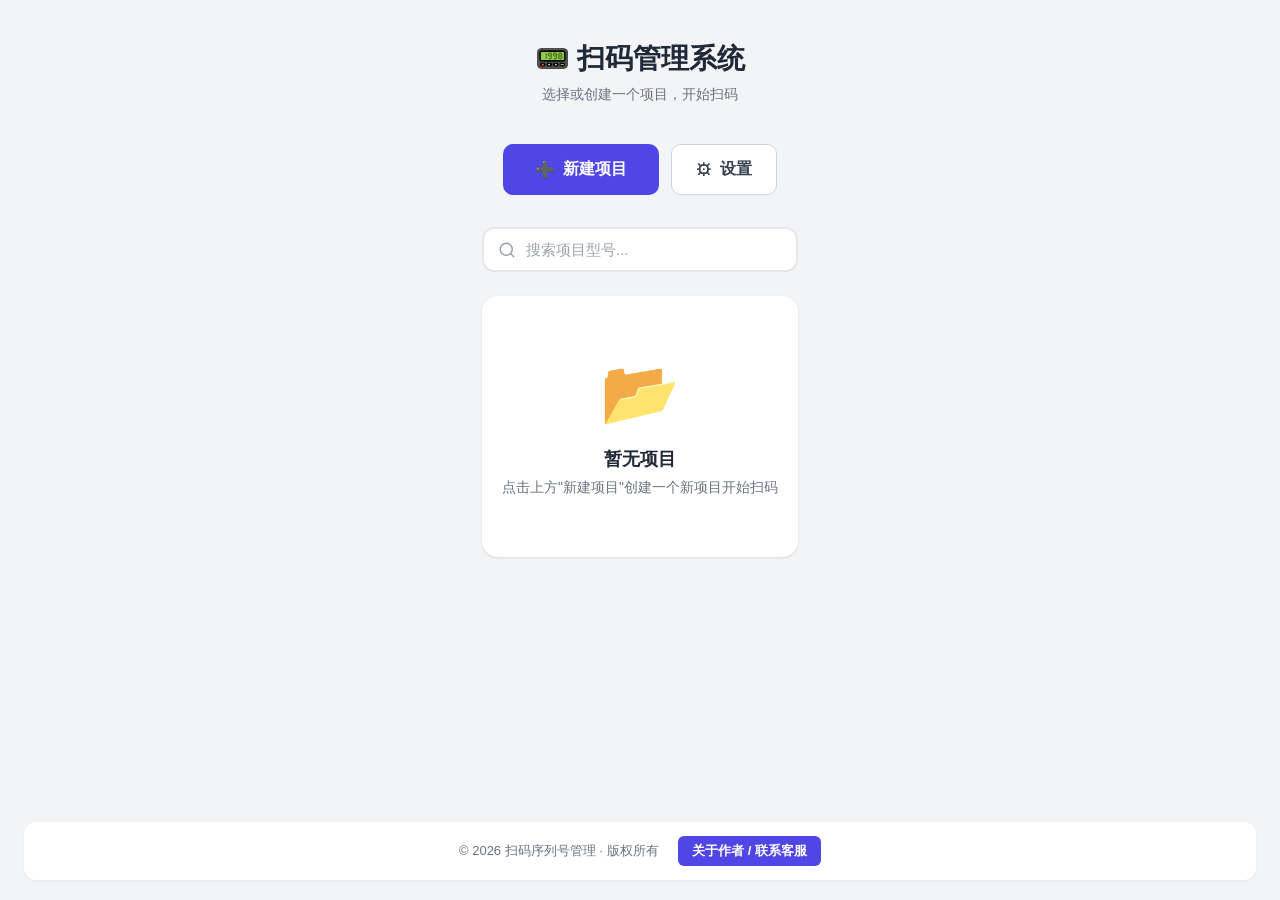
<file: src/index.html>
<!DOCTYPE html>
<html lang="zh-CN">
<head>
  <meta charset="UTF-8" />
  <meta http-equiv="X-UA-Compatible" content="IE=edge" />
  <meta name="viewport" content="width=device-width, initial-scale=1.0" />
  <title id="page-title">扫码管理系统 - 项目管理</title>
  <script src="texts.js"></script>
  <link rel="stylesheet" href="styles.css" />
  <style>
    * { margin: 0; padding: 0; box-sizing: border-box; }
    body {
      font-family: -apple-system, BlinkMacSystemFont, 'Segoe UI', Roboto, sans-serif;
      background: #f3f4f6;
      min-height: 100vh;
    }
    .home-container {
      max-width: 2000px;
      margin: 0 auto;
      padding: 40px 32px;
    }
    .home-header {
      text-align: center;
      margin-bottom: 40px;
    }
    .home-header h1 {
      font-size: 28px;
      color: #1f2937;
      margin-bottom: 8px;
    }
    .home-header p {
      color: #6b7280;
      font-size: 14px;
    }
    .home-actions {
      display: flex;
      justify-content: center;
      gap: 12px;
      margin-bottom: 32px;
    }
    .btn-create-project {
      padding: 14px 32px;
      background: #4f46e5;
      color: #fff;
      border: none;
      border-radius: 10px;
      font-size: 16px;
      font-weight: 600;
      cursor: pointer;
      transition: all 0.2s ease;
      display: flex;
      align-items: center;
      gap: 8px;
    }
    .btn-settings {
      padding: 14px 24px;
      background: #fff;
      color: #374151;
      border: 1px solid #d1d5db;
      border-radius: 10px;
      font-size: 16px;
      font-weight: 600;
      cursor: pointer;
      transition: all 0.2s ease;
      display: flex;
      align-items: center;
      gap: 8px;
    }
    .btn-settings:hover { background: #f3f4f6; transform: translateY(-1px); }
    /* 设置输入项 */
    .form-row { margin-bottom: 20px; }
    .form-help { color: #6b7280; font-size: 13px; margin-top: 6px; }
    .input-number {
      width: 100%;
      padding: 10px 12px;
      font-size: 15px;
      border: 2px solid #d1d5db;
      border-radius: 8px;
      outline: none;
      box-sizing: border-box;
      transition: border-color 0.2s ease;
    }
    .input-number:focus { border-color: #6366f1; }
    .form-actions-row { display: flex; gap: 12px; margin-top: 24px; }
    .btn-secondary {
      flex: 1;
      padding: 12px;
      border-radius: 8px;
      font-size: 15px;
      font-weight: 600;
      cursor: pointer;
      border: 1px solid #d1d5db;
      background: #fff;
      color: #374151;
    }
    .btn-primary {
      flex: 1;
      padding: 12px;
      border-radius: 8px;
      font-size: 15px;
      font-weight: 600;
      cursor: pointer;
      border: none;
      background: #4f46e5;
      color: #fff;
    }
    .btn-secondary:hover { background: #f3f4f6; }
    .btn-primary:hover { background: #4338ca; }
    /* 作者卡片里的按钮：与扫码页作者卡片保持一致（浅灰背景） */
    .author-card .btn-secondary {
      background: #e5e7eb;
      border: none;
    }
    .author-card .btn-secondary:hover { background: #d1d5db; }
    /* 作者弹窗容器：与扫码页 .modal 保持一致的 flex 居中模式 */
    .author-modal-wrap {
      position: fixed;
      inset: 0;
      display: flex;
      align-items: center;
      justify-content: center;
      z-index: 200;
    }
    .author-modal-wrap.hidden { display: none; }
    .author-modal-mask {
      position: absolute;
      inset: 0;
      background: rgba(17, 24, 39, 0.5);
    }
    .modal-title-top { font-size: 18px; font-weight: 700; color: #1f2937; margin-bottom: 20px; }
    .btn-create-project:hover {
      background: #4338ca;
      transform: translateY(-1px);
      box-shadow: 0 4px 12px rgba(79, 70, 229, 0.3);
    }
    /* 搜索框 */
    .search-wrap {
      display: flex;
      justify-content: center;
      margin-bottom: 24px;
    }
    .search-input {
      width: 100%;
      max-width: 420px;
      padding: 12px 16px 12px 42px;
      background: #fff;
      border: 2px solid #e5e7eb;
      border-radius: 12px;
      font-size: 15px;
      color: #1f2937;
      outline: none;
      background-image: url("data:image/svg+xml,%3Csvg xmlns='http://www.w3.org/2000/svg' width='18' height='18' viewBox='0 0 24 24' fill='none' stroke='%239ca3af' stroke-width='2' stroke-linecap='round' stroke-linejoin='round'%3E%3Ccircle cx='11' cy='11' r='8'%3E%3C/circle%3E%3Cline x1='21' y1='21' x2='16.65' y2='16.65'%3E%3C/line%3E%3C/svg%3E");
      background-repeat: no-repeat;
      background-position: 14px center;
      transition: border-color 0.2s ease, box-shadow 0.2s ease;
    }
    .search-input:focus {
      border-color: #6366f1;
      box-shadow: 0 0 0 4px rgba(99, 102, 241, 0.1);
    }
    .search-input::placeholder {
      color: #9ca3af;
    }
    .search-empty {
      text-align: center;
      padding: 40px 20px;
      background: #fff;
      border-radius: 12px;
      box-shadow: 0 1px 3px rgba(0,0,0,0.08);
      width: 100%;
    }
    .search-empty .icon { font-size: 48px; margin-bottom: 12px; }
    .search-empty h3 { font-size: 16px; color: #1f2937; margin-bottom: 6px; }
    .search-empty p { font-size: 14px; color: #6b7280; }

    .project-grid {
      display: flex;
      flex-direction: row;
      flex-wrap: wrap;
      gap: 16px;
      justify-content: flex-start;
      width: 100%;
    }
    .project-grid .project-card {
      flex: 0 0 auto;
      width: 240px;
    }
    /* 窄屏：卡片宽度缩小，保证能并排 */
    @media (max-width: 600px) {
      .project-grid .project-card {
        width: 46%;
      }
    }
    @media (max-width: 380px) {
      .project-grid {
        gap: 10px;
      }
      .project-grid .project-card {
        width: 100%;
      }
    }
    .project-card {
      background: #fff;
      border-radius: 12px;
      padding: 20px;
      box-shadow: 0 1px 3px rgba(0,0,0,0.1);
      transition: all 0.2s ease;
      cursor: pointer;
      border: 2px solid transparent;
    }
    .project-card:hover {
      transform: translateY(-2px);
      box-shadow: 0 8px 24px rgba(0,0,0,0.12);
      border-color: #a5b4fc;
    }
    .project-card.current {
      border-color: #4f46e5;
      background: #eef2ff;
    }
    .project-card-header {
      display: flex;
      justify-content: space-between;
      align-items: flex-start;
      margin-bottom: 12px;
    }
    .project-model {
      font-size: 18px;
      font-weight: 700;
      color: #1f2937;
    }
    .project-badge {
      padding: 4px 10px;
      background: #dbeafe;
      color: #2563eb;
      border-radius: 20px;
      font-size: 12px;
      font-weight: 600;
    }
    .project-card.current .project-badge {
      background: #4f46e5;
      color: #fff;
    }
    .project-info {
      display: flex;
      flex-direction: column;
      gap: 8px;
    }
    .project-info-item {
      display: flex;
      align-items: center;
      gap: 8px;
      color: #6b7280;
      font-size: 14px;
    }
    .project-info-item .icon {
      font-size: 16px;
    }
    .project-card-actions {
      display: flex;
      gap: 8px;
      margin-top: 16px;
      padding-top: 16px;
      border-top: 1px solid #e5e7eb;
    }
    .btn-card-scan {
      flex: 1;
      padding: 10px;
      background: #4f46e5;
      color: #fff;
      border: none;
      border-radius: 8px;
      font-size: 14px;
      font-weight: 600;
      cursor: pointer;
      transition: background 0.2s ease;
    }
    .btn-card-scan:hover {
      background: #4338ca;
    }
    .btn-card-delete {
      padding: 10px 14px;
      background: #fff;
      color: #dc2626;
      border: 1px solid #fca5a5;
      border-radius: 8px;
      font-size: 14px;
      font-weight: 600;
      cursor: pointer;
      transition: all 0.2s ease;
    }
    .btn-card-delete:hover {
      background: #fef2f2;
      border-color: #f87171;
    }
    .empty-state {
      text-align: center;
      padding: 60px 20px;
      background: #fff;
      border-radius: 16px;
      box-shadow: 0 1px 3px rgba(0,0,0,0.1);
    }
    .empty-state .icon {
      font-size: 64px;
      margin-bottom: 16px;
    }
    .empty-state h3 {
      font-size: 18px;
      color: #1f2937;
      margin-bottom: 8px;
    }
    .empty-state p {
      color: #6b7280;
      font-size: 14px;
    }
    /* 弹窗动画 - 避免打开时卡顿 */
    .modal {
      opacity: 0;
      pointer-events: none;
      transition: opacity 0.18s ease;
    }
    .modal.show {
      opacity: 1;
      pointer-events: auto;
    }
    .modal.show .modal-mask {
      animation: maskFadeIn 0.18s ease forwards;
    }
    .modal.show .modal-box {
      animation: modalSlideIn 0.22s cubic-bezier(0.16, 1, 0.3, 1) forwards;
    }
    @keyframes maskFadeIn {
      from { opacity: 0; }
      to { opacity: 1; }
    }
    @keyframes modalSlideIn {
      from { opacity: 0; transform: translate(-50%, -45%) scale(0.96); }
      to   { opacity: 1; transform: translate(-50%, -50%) scale(1); }
    }
    .modal-box {
      will-change: transform, opacity;
      backface-visibility: hidden;
    }
    .modal-mask {
      will-change: opacity;
      backface-visibility: hidden;
    }
    /* 新建项目弹窗 */
    .modal-input {
      width: 100%;
      padding: 12px 14px;
      font-size: 15px;
      border: 2px solid #d1d5db;
      border-radius: 8px;
      outline: none;
      box-sizing: border-box;
      transition: border-color 0.2s ease;
    }
    .modal-input:focus {
      border-color: #6366f1;
    }
    .form-group {
      margin-bottom: 16px;
    }
    .form-label {
      display: block;
      font-size: 14px;
      font-weight: 600;
      color: #374151;
      margin-bottom: 6px;
    }
    .required {
      color: #ef4444;
    }
    /* Toast */
    .toast {
      position: fixed;
      top: 24px;
      left: 50%;
      transform: translateX(-50%) translateZ(0);
      padding: 12px 24px;
      border-radius: 8px;
      font-size: 14px;
      font-weight: 500;
      z-index: 1000;
      opacity: 0;
      transition: opacity 0.3s ease;
      pointer-events: none;
      will-change: opacity;
      backface-visibility: hidden;
      -webkit-backface-visibility: hidden;
      background: transparent; /* 默认无背景，避免 className 重置瞬间闪黑色 */
    }
    .toast.show { opacity: 1; }
    .toast.success { background: #10b981; color: #fff; }
    .toast.error { background: #ef4444; color: #fff; }
    .toast.info { background: #3b82f6; color: #fff; }

    /* 首页底部footer固定在底部 */
    body {
      display: flex;
      flex-direction: column;
      min-height: 100vh;
    }
    .home-container {
      flex: 1;
    }
    .hidden { display: none !important; }
  </style>
</head>
<body>
  <div class="home-container">
    <div class="home-header">
      <h1 id="home-title">📟 扫码管理系统</h1>
      <p id="home-subtitle">选择或创建一个项目，开始扫码</p>
    </div>

    <div class="home-actions">
      <button id="btn-create" class="btn-create-project">
        <span>➕</span>
        <span id="btn-create-text">新建项目</span>
      </button>
      <button id="btn-settings" class="btn-settings">
        <span>⚙</span>
        <span id="btn-settings-text">设置</span>
      </button>
    </div>

    <div class="search-wrap">
      <input id="search-input" type="text" class="search-input" placeholder="搜索项目型号..." autocomplete="off" />
    </div>

    <div id="project-list" class="project-grid"></div>
    <div id="empty-state" class="empty-state" style="display: none;">
      <div class="icon">📂</div>
      <h3 id="empty-title">暂无项目</h3>
      <p id="empty-tip">点击上方"新建项目"创建一个新项目开始扫码</p>
    </div>
  </div>

  <!-- Toast 提示 -->
  <div id="toast" class="toast"></div>

  <!-- 新建项目弹窗 -->
  <div id="new-project-modal" class="modal" style="display: none;">
    <div class="modal-mask" style="position:fixed;inset:0;background:rgba(0,0,0,0.5);z-index:99;" onclick="closeModal()"></div>
    <div class="modal-box" style="position:fixed;top:50%;left:50%;transform:translate(-50%,-50%);background:#fff;border-radius:16px;padding:32px;width:90%;max-width:420px;z-index:100;box-shadow:0 20px 60px rgba(0,0,0,0.2);">
      <div id="modal-create-title" style="font-size:18px;font-weight:700;color:#1f2937;margin-bottom:24px;">新建项目</div>
      <div class="form-group">
        <label class="form-label"><span id="modal-model-label">型号</span> <span class="required">*</span></label>
        <input id="input-model" type="text" class="modal-input" placeholder="例如：ABC-2024" autocomplete="off" />
      </div>
      <div class="form-group">
        <label class="form-label"><span id="modal-time-label">时间</span> <span class="required">*</span></label>
        <input id="input-date" type="datetime-local" class="modal-input" />
      </div>
      <div style="display:flex;gap:12px;margin-top:24px;">
        <button onclick="closeModal(true)" style="flex:1;padding:12px;border:1px solid #d1d5db;border-radius:8px;background:#fff;color:#374151;font-size:15px;font-weight:600;cursor:pointer;">取消</button>
        <button id="btn-create-confirm" onclick="confirmCreate()" style="flex:1;padding:12px;border:none;border-radius:8px;background:#4f46e5;color:#fff;font-size:15px;font-weight:600;cursor:pointer;">创建并开始扫码</button>
      </div>
    </div>
  </div>

  <!-- 删除确认弹窗 -->
  <div id="delete-modal" class="modal" style="display: none;">
    <div class="modal-mask" style="position:fixed;inset:0;background:rgba(0,0,0,0.5);z-index:99;" onclick="closeDeleteModal(true)"></div>
    <div class="modal-box" style="position:fixed;top:50%;left:50%;transform:translate(-50%,-50%);background:#fff;border-radius:16px;padding:32px;width:90%;max-width:360px;z-index:100;box-shadow:0 20px 60px rgba(0,0,0,0.2);text-align:center;">
      <div style="font-size:48px;margin-bottom:16px;">⚠️</div>
      <div id="modal-delete-title" style="font-size:18px;font-weight:700;color:#1f2937;margin-bottom:8px;">确认删除</div>
      <div id="delete-message" style="color:#6b7280;font-size:14px;margin-bottom:24px;">确定要删除该项目吗？删除后数据无法恢复。</div>
      <div style="display:flex;gap:12px;">
        <button onclick="closeDeleteModal(true)" style="flex:1;padding:12px;border:1px solid #d1d5db;border-radius:8px;background:#fff;color:#374151;font-size:15px;font-weight:600;cursor:pointer;">取消</button>
        <button onclick="confirmDelete()" style="flex:1;padding:12px;border:none;border-radius:8px;background:#ef4444;color:#fff;font-size:15px;font-weight:600;cursor:pointer;">删除</button>
      </div>
    </div>
  </div>

  <!-- 设置弹窗 -->
  <div id="settings-modal" style="display:none; position:fixed; inset:0; z-index:99;">
    <div style="position:absolute; inset:0; background:rgba(0,0,0,0.5);" onclick="closeSettings()"></div>
    <div style="position:fixed; top:50%; left:50%; transform:translate(-50%,-50%); background:#fff; border-radius:16px; padding:28px; width:90%; max-width:420px; box-shadow:0 20px 60px rgba(0,0,0,0.2);">
      <div id="settings-modal-title" class="modal-title-top">设置</div>
      <div class="form-row">
        <label class="form-label"><span id="settings-countdown-label">重复弹窗倒计时（秒）</span><span class="required"> *</span></label>
        <input id="settings-countdown" type="number" class="input-number" min="1" max="300" step="1" />
        <div id="settings-countdown-hint" class="form-help">当扫描到重复的序列号时，提示弹窗将在该秒数后自动关闭。可输入 1 ~ 300 秒，默认 4 秒。</div>
      </div>
      <div class="form-row">
        <label class="form-label"><span id="settings-focus-return-label">光标自动吸附延迟（秒）</span><span class="required"> *</span></label>
        <input id="settings-focus-return" type="number" class="input-number" min="0" max="300" step="1" />
        <div id="settings-focus-return-hint" class="form-help">鼠标点击其他地方后，光标延迟多少秒自动回到输入框。设为 0 则关闭自动吸附，可输入 0 ~ 300 秒，默认 2 秒。</div>
      </div>
      <div class="form-row">
        <label class="form-label"><span id="settings-sound-label">扫描提示音</span></label>
        <div style="display:flex;align-items:center;gap:12px;">
          <label style="display:flex;align-items:center;gap:8px;cursor:pointer;">
            <input type="radio" name="settings-sound" id="settings-sound-on" value="1" />
            <span id="settings-sound-on-label">开启</span>
          </label>
          <label style="display:flex;align-items:center;gap:8px;cursor:pointer;">
            <input type="radio" name="settings-sound" id="settings-sound-off" value="0" />
            <span id="settings-sound-off-label">关闭</span>
          </label>
        </div>
        <div id="settings-sound-hint" class="form-help">扫码成功或重复时播放提示音，开启后成功为短促高音，重复/失败为低沉低音。默认开启。</div>
      </div>
      <div class="form-actions-row">
        <button class="btn-secondary" onclick="closeSettings()">取消</button>
        <button id="btn-settings-confirm" class="btn-primary" onclick="confirmSettings()">保存</button>
      </div>
    </div>
  </div>

  <!-- 底部版权栏 -->
  <footer class="footer-bar">
    <span id="copyright-text">© 2026 扫码序列号管理 · 版权所有</span>
    <button id="btn-author" type="button" class="author-btn">关于作者 / 联系客服</button>
  </footer>

  <!-- 作者卡片弹窗 -->
  <div id="author-modal" class="author-modal-wrap hidden" role="dialog" aria-modal="true">
    <div class="author-modal-mask" data-close-author="1"></div>
    <div class="modal-box author-card">
      <button type="button" class="author-close" data-close-author="1" aria-label="关闭">×</button>
      <div class="author-avatar">
        <img id="author-avatar-img" src="author-assets/avatar.jpg" alt="作者头像">
      </div>
      <h3 id="author-name" class="author-name">作者：夏宇铖</h3>
      <div class="author-info">
        <p id="author-phone-line">📞 电话：<strong>15960360875</strong></p>
        <p id="author-wechat-line">💬 微信号：<strong>XiaLL68</strong></p>
      </div>
      <!-- 两个二维码并排 -->
      <div class="qrcode-row">
        <div class="qrcode-item">
          <div id="qrcode-wechat-label" class="qrcode-label">💬 添加微信</div>
          <img id="author-qrcode-img" src="author-assets/wechat-qrcode.jpg" alt="微信添加二维码">
          <p id="qrcode-wechat-desc">扫码添加作者微信</p>
        </div>
        <div class="qrcode-item">
          <div id="qrcode-reward-label" class="qrcode-label">☕ 扫码打赏</div>
          <img id="author-reward-img" src="author-assets/reward-qrcode.jpg" alt="打赏码">
          <p id="qrcode-reward-desc">扫码打赏支持作者</p>
        </div>
      </div>
      <div class="author-actions">
        <button id="btn-copy-wechat" type="button" class="btn-secondary">复制微信号</button>
        <button id="btn-copy-phone" type="button" class="btn-secondary">复制电话</button>
      </div>
    </div>
  </div>

  <script>
    // ========== 文字统一来自 texts.js（window.TEXTS）==========
    function _t(path) {
      try {
        var parts = path.split('.');
        var obj = window.TEXTS;
        for (var i = 0; i < parts.length; i++) {
          if (obj == null || obj[parts[i]] == null) return null;
          obj = obj[parts[i]];
        }
        return obj;
      } catch (e) { return null; }
    }
    function _setText(id, text) {
      var el = document.getElementById(id);
      if (el && text != null && text !== undefined) el.textContent = text;
    }

    // 把首页所有可见的中文文字，从 TEXTS 读取并写进 DOM
    function applyTextsToHome() {
      var T = window.TEXTS;
      if (!T) return;

      // 页面标题（浏览器标签栏）
      if (T.SYSTEM && T.SYSTEM.pageTitle) {
        var titleEl = document.getElementById('page-title') || document.querySelector('title');
        if (titleEl) titleEl.textContent = T.SYSTEM.pageTitle;
      }

      // 顶部大标题 + 副标题
      var homeTitle = (T.SYSTEM && T.SYSTEM.homeName) ? T.SYSTEM.homeName : null;
      if (homeTitle) _setText('home-title', '📟 ' + homeTitle);
      if (T.SYSTEM && T.SYSTEM.homeSubtitle) _setText('home-subtitle', T.SYSTEM.homeSubtitle);

      // 按钮文字
      if (T.BUTTON) {
        _setText('btn-create-text', T.BUTTON.createProject || '新建项目');
        _setText('btn-settings-text', T.BUTTON.settings || '设置');
      }

      // 空状态
      if (T.SYSTEM) {
        _setText('empty-title', T.SYSTEM.emptyProjectTitle || '暂无项目');
        _setText('empty-tip', T.SYSTEM.emptyProjectTip || '点击上方"新建项目"创建一个新项目开始扫码');
      }

      // 新建项目弹窗
      if (T.MODAL) {
        _setText('modal-create-title', T.MODAL.createTitle || '新建项目');
        _setText('modal-model-label', T.MODAL.modelLabel || '型号');
        _setText('modal-time-label', T.MODAL.timeLabel || '时间');
      }
      if (T.BUTTON) {
        var cc = document.getElementById('btn-create-confirm');
        if (cc) cc.textContent = T.BUTTON.createConfirm || '创建并开始扫码';
        _setText('btn-create-text', T.BUTTON.createProject || '新建项目');
        _setText('btn-settings-text', T.BUTTON.settings || '设置');
      }

      // 删除确认弹窗
      if (T.BUTTON) {
        _setText('modal-delete-title', T.BUTTON.confirmDelete || '确认删除');
      }
      if (T.CLEAR) {
        var delMsg = document.getElementById('delete-message');
        if (delMsg) delMsg.textContent = T.CLEAR.bodyConfirmDelete || '确定要删除该项目吗？删除后数据无法恢复。';
      }

      // 设置弹窗
      if (T.DUP) {
        _setText('settings-modal-title', T.DUP.settingsTitle || '设置');
        _setText('settings-countdown-label', T.DUP.countdownLabel || '重复弹窗倒计时（秒）');
        _setText('settings-countdown-hint', T.DUP.countdownHint || '当扫描到重复的序列号时，提示弹窗将在该秒数后自动关闭。可输入 1 ~ 300 秒，默认 4 秒。');
        _setText('settings-focus-return-label', T.DUP.focusReturnLabel || '光标自动吸附延迟（秒）');
        _setText('settings-focus-return-hint', T.DUP.focusReturnHint || '鼠标点击其他地方后，光标延迟多少秒自动回到输入框。设为 0 则关闭自动吸附，可输入 0 ~ 300 秒，默认 2 秒。');
        _setText('settings-sound-label', T.DUP.soundEnabledLabel || '扫描提示音');
        _setText('settings-sound-hint', T.DUP.soundEnabledHint || '扫码成功或重复时播放提示音，开启后成功为短促高音，重复/失败为低沉低音。默认开启。');
        _setText('settings-sound-on-label', T.BUTTON ? (T.BUTTON.soundOn || '开启') : '开启');
        _setText('settings-sound-off-label', T.BUTTON ? (T.BUTTON.soundOff || '关闭') : '关闭');
        if (T.BUTTON) {
          var btnSave = document.getElementById('btn-settings-confirm');
          if (btnSave) btnSave.textContent = T.BUTTON.save || '保存';
        }
      }

      // 版权 + 作者按钮
      if (T.COPYRIGHT) _setText('copyright-text', T.COPYRIGHT.text || '© 2026 扫码序列号管理 · 版权所有');
      var btnAuthor = document.getElementById('btn-author');
      if (btnAuthor && T.AUTHOR) btnAuthor.textContent = T.AUTHOR.btnOpen || '关于作者 / 联系客服';

      // 作者卡片
      if (T.AUTHOR) {
        var authorNameEl = document.getElementById('author-name');
        if (authorNameEl) authorNameEl.textContent = (T.AUTHOR.titleText || '作者') + '：' + (T.AUTHOR.name || '');

        var phoneLine = document.getElementById('author-phone-line');
        if (phoneLine) phoneLine.innerHTML = '📞 ' + (T.AUTHOR.labelPhone || '电话') + '：<strong>' + (T.AUTHOR.phone || '') + '</strong>';

        var wechatLine = document.getElementById('author-wechat-line');
        if (wechatLine) wechatLine.innerHTML = '💬 ' + (T.AUTHOR.labelWechat || '微信号') + '：<strong>' + (T.AUTHOR.wechat || '') + '</strong>';

        _setText('qrcode-wechat-label', '💬 ' + (T.AUTHOR.qrcodeWechatTitle || '添加微信'));
        _setText('qrcode-wechat-desc', T.AUTHOR.qrcodeWechatDesc || '扫码添加作者微信');
        _setText('qrcode-reward-label', '☕ ' + (T.AUTHOR.qrcodeRewardTitle || '扫码打赏'));
        _setText('qrcode-reward-desc', T.AUTHOR.qrcodeRewardDesc || '扫码打赏支持作者');

        var btnCopyWx = document.getElementById('btn-copy-wechat');
        if (btnCopyWx) btnCopyWx.textContent = T.AUTHOR.copyWechat || '复制微信号';
        var btnCopyPh = document.getElementById('btn-copy-phone');
        if (btnCopyPh) btnCopyPh.textContent = T.AUTHOR.copyPhone || '复制电话';
      }

      // 作者卡片的图片资源（头像 / 微信二维码 / 打赏码）—— 从 AUTHOR_ASSETS 读取路径，一处修改两边生效
      if (T.AUTHOR_ASSETS) {
        var avatarImg = document.getElementById('author-avatar-img');
        if (avatarImg && T.AUTHOR_ASSETS.avatar) avatarImg.setAttribute('src', T.AUTHOR_ASSETS.avatar);
        var wxQrImg = document.getElementById('author-qrcode-img');
        if (wxQrImg && T.AUTHOR_ASSETS.wechatQrcode) wxQrImg.setAttribute('src', T.AUTHOR_ASSETS.wechatQrcode);
        var rewardImg = document.getElementById('author-reward-img');
        if (rewardImg && T.AUTHOR_ASSETS.rewardQrcode) rewardImg.setAttribute('src', T.AUTHOR_ASSETS.rewardQrcode);
      }
    }

    // 通用设置：保存/读取到 localStorage
    var SETTINGS_KEY = 'serial-scanner:settings';
    function getSettings() {
      try {
        var raw = localStorage.getItem(SETTINGS_KEY);
        if (!raw) return { duplicateCountdown: 4, focusAutoReturnDelay: 2, soundEnabled: 1 };
        var obj = JSON.parse(raw);
        if (typeof obj !== 'object' || obj === null) return { duplicateCountdown: 4, focusAutoReturnDelay: 2, soundEnabled: 1 };
        var cd = parseInt(obj.duplicateCountdown, 10);
        if (!isFinite(cd) || cd < 1) cd = 4;
        if (cd > 300) cd = 300;
        var fd = parseInt(obj.focusAutoReturnDelay, 10);
        if (!isFinite(fd) || fd < 0) fd = 2;
        if (fd > 300) fd = 300;
        var se = parseInt(obj.soundEnabled, 10);
        if (!isFinite(se) || se < 0 || se > 1) se = 1;
        return { duplicateCountdown: cd, focusAutoReturnDelay: fd, soundEnabled: se };
      } catch (e) {
        return { duplicateCountdown: 4, focusAutoReturnDelay: 2, soundEnabled: 1 };
      }
    }
    function saveSettings(s) {
      try {
        localStorage.setItem(SETTINGS_KEY, JSON.stringify(s));
        return true;
      } catch (e) { return false; }
    }
    function openSettings() {
      var s = getSettings();
      document.getElementById('settings-countdown').value = s.duplicateCountdown;
      document.getElementById('settings-focus-return').value = s.focusAutoReturnDelay;
      if (s.soundEnabled) {
        document.getElementById('settings-sound-on').checked = true;
      } else {
        document.getElementById('settings-sound-off').checked = true;
      }
      document.getElementById('settings-modal').style.display = 'block';
      setTimeout(function(){ document.getElementById('settings-countdown').focus(); }, 50);
    }
    function closeSettings() {
      document.getElementById('settings-modal').style.display = 'none';
    }
    function confirmSettings() {
      var val = document.getElementById('settings-countdown').value;
      var cd = parseInt(val, 10);
      if (!isFinite(cd) || cd < 1 || cd > 300) {
        var invalidMsg = (window.TEXTS && window.TEXTS.DUP && window.TEXTS.DUP.countdownInvalid) || '请输入 1 到 300 之间的整数秒数';
        showToast('error', invalidMsg);
        return;
      }
      var fdVal = document.getElementById('settings-focus-return').value;
      var fd = parseInt(fdVal, 10);
      if (!isFinite(fd) || fd < 0 || fd > 300) {
        var fdInvalidMsg = (window.TEXTS && window.TEXTS.DUP && window.TEXTS.DUP.focusReturnInvalid) || '请输入 0 到 300 之间的整数秒数';
        showToast('error', fdInvalidMsg);
        return;
      }
      var soundOnEl = document.getElementById('settings-sound-on');
      var se = soundOnEl && soundOnEl.checked ? 1 : 0;
      saveSettings({ duplicateCountdown: cd, focusAutoReturnDelay: fd, soundEnabled: se });
      closeSettings();
      var savedMsg = (window.TEXTS && window.TEXTS.DUP && window.TEXTS.DUP.countdownSaved) ? (window.TEXTS.DUP.countdownSaved + cd + ' 秒') : ('已保存，重复弹窗倒计时 ' + cd + ' 秒');
      var fdSavedMsg = (window.TEXTS && window.TEXTS.DUP && window.TEXTS.DUP.focusReturnSaved) ? (window.TEXTS.DUP.focusReturnSaved + fd + ' 秒') : ('，光标自动吸附延迟 ' + fd + ' 秒');
      var soundSavedMsg = (window.TEXTS && window.TEXTS.DUP && window.TEXTS.DUP.soundSaved) ? (window.TEXTS.DUP.soundSaved + (se ? '开启' : '关闭')) : ('，扫描提示音 ' + (se ? '开启' : '关闭'));
      showToast('success', savedMsg + fdSavedMsg + soundSavedMsg);
    }

    var STORAGE_KEY = 'serial-scanner:data';
    var CURRENT_PROJECT_KEY = 'serial-scanner:current-project';
    var state = { projects: {}, currentProjectId: null };
    var deleteTargetId = null;
    var searchKeyword = '';

    function loadData() {
      try {
        var raw = localStorage.getItem(STORAGE_KEY);
        if (!raw) return { projects: {}, currentProjectId: null };
        var data = JSON.parse(raw);
        return {
          projects: data.projects || {},
          currentProjectId: data.currentProjectId
        };
      } catch (e) {
        console.error('读取数据失败:', e);
        return { projects: {}, currentProjectId: null };
      }
    }

    function saveData() {
      try {
        var data = {
          currentProjectId: state.currentProjectId,
          projects: state.projects
        };
        localStorage.setItem(STORAGE_KEY, JSON.stringify(data));
        return true;
      } catch (e) {
        console.error('保存失败:', e);
        return false;
      }
    }

    function generateId() {
      return 'p_' + Date.now() + '_' + Math.random().toString(36).substr(2, 9);
    }

    function formatTime(iso) {
      try {
        var d = new Date(iso);
        var pad = function(n) { return String(n).length < 2 ? '0' + n : String(n); };
        return d.getFullYear() + '-' + pad(d.getMonth() + 1) + '-' + pad(d.getDate()) + ' ' +
               pad(d.getHours()) + ':' + pad(d.getMinutes());
      } catch (e) { return iso; }
    }

    function pad(n) { return String(n).length < 2 ? '0' + n : String(n); }
    function formatDateLocal(date) {
      return date.getFullYear() + '-' + pad(date.getMonth() + 1) + '-' + pad(date.getDate()) + 'T' + pad(date.getHours()) + ':' + pad(date.getMinutes());
    }

    function showToast(type, message) {
      var toast = document.getElementById('toast');
      // 先强制重置再设置 class，避免 className 合并出现短暂无背景状态
      toast.className = 'toast';
      toast.textContent = message;
      // 强制 reflow，确保 class 变更生效
      void toast.offsetWidth;
      toast.className = 'toast ' + type + ' show';
      setTimeout(function() {
        // 移除 show 触发淡出，但保留 type 背景色，避免背景色丢失瞬间的黑色闪现
        toast.className = 'toast ' + type;
      }, 2500);
    }

    function createProject(model, dateStr) {
      var now = new Date().toISOString();
      var createdTime = dateStr ? new Date(dateStr).toISOString() : now;
      var name = model + ' ' + formatTime(createdTime).split(' ')[0];
      var newProj = {
        id: generateId(),
        model: model,
        projectTime: createdTime,
        name: name,
        createdAt: now,
        lastModifiedAt: now,
        serials: []
      };
      state.projects[newProj.id] = newProj;
      state.currentProjectId = newProj.id;
      saveData();
      return newProj;
    }

    function deleteProject(projectId) {
      delete state.projects[projectId];
      var remaining = Object.keys(state.projects);
      if (state.currentProjectId === projectId) {
        state.currentProjectId = remaining.length ? remaining[0] : null;
      }
      saveData();
    }

    function goToScanning(projectId) {
      state.currentProjectId = projectId;
      localStorage.setItem(CURRENT_PROJECT_KEY, projectId);
      saveData();
      window.location.href = 'scan.html';
    }

    function renderProjects() {
      var list = document.getElementById('project-list');
      var empty = document.getElementById('empty-state');
      var projectIds = Object.keys(state.projects);

      if (projectIds.length === 0) {
        list.innerHTML = '';
        empty.style.display = 'block';
        return;
      }

      // 搜索过滤
      var keyword = (searchKeyword || '').trim().toLowerCase();
      var hasKeyword = keyword.length > 0;
      var searchEmptyEl = document.getElementById('search-empty');
      var filteredIds = projectIds;
      if (hasKeyword) {
        filteredIds = projectIds.filter(function(pid) {
          var proj = state.projects[pid];
          var model = (proj.model || '').toLowerCase();
          var name = (proj.name || '').toLowerCase();
          return model.indexOf(keyword) !== -1 || name.indexOf(keyword) !== -1;
        });
      }

      empty.style.display = 'none';
      if (searchEmptyEl) searchEmptyEl.remove();

      if (hasKeyword && filteredIds.length === 0) {
        list.innerHTML = '';
        var emptyBox = document.createElement('div');
        emptyBox.className = 'search-empty';
        emptyBox.id = 'search-empty';
        emptyBox.innerHTML =
          '<div class="icon">🔍</div>' +
          '<h3>未找到匹配的项目</h3>' +
          '<p>未找到包含 "' + searchKeyword + '" 的项目，试试其他关键词</p>';
        list.parentNode.insertBefore(emptyBox, list);
        return;
      }

      // 按最后修改时间倒序排列
      filteredIds.sort(function(a, b) {
        var timeA = state.projects[a].lastModifiedAt || '';
        var timeB = state.projects[b].lastModifiedAt || '';
        return timeB.localeCompare(timeA);
      });

      list.innerHTML = '';
      filteredIds.forEach(function(pid) {
        var proj = state.projects[pid];
        var isCurrent = pid === state.currentProjectId;
        var serialCount = proj.serials ? proj.serials.length : 0;
        var timeStr = formatTime(proj.projectTime).split(' ')[0];
        var unnamed = (window.TEXTS && window.TEXTS.TOAST && window.TEXTS.TOAST.unnamedProject) || '未命名';
        var currentBadge = (window.TEXTS && window.TEXTS.BUTTON && window.TEXTS.BUTTON.currentProject) || '当前项目';
        var scanLabel = (window.TEXTS && window.TEXTS.PROJECT && window.TEXTS.PROJECT.scanCount) || '已扫描 ';
        var scanSuffix = (window.TEXTS && window.TEXTS.PROJECT && window.TEXTS.PROJECT.serialCountSuffix) || ' 条序列号';
        var startScan = (window.TEXTS && window.TEXTS.BUTTON && window.TEXTS.BUTTON.startScan) || '开始扫码';
        var card = document.createElement('div');
        card.className = 'project-card' + (isCurrent ? ' current' : '');
        card.innerHTML =
          '<div class="project-card-header">' +
            '<div class="project-model">' + (proj.model || unnamed) + '</div>' +
            (isCurrent ? '<span class="project-badge">' + currentBadge + '</span>' : '') +
          '</div>' +
          '<div class="project-info">' +
            '<div class="project-info-item"><span class="icon">📅</span><span>' + timeStr + '</span></div>' +
            '<div class="project-info-item"><span class="icon">📊</span><span>' + scanLabel + serialCount + scanSuffix + '</span></div>' +
          '</div>' +
          '<div class="project-card-actions">' +
            '<button class="btn-card-scan" onclick="goToScanning(\'' + pid + '\')">🎯 ' + startScan + '</button>' +
            '<button class="btn-card-delete" onclick="showDeleteModal(\'' + pid + '\')">🗑️</button>' +
          '</div>';
        list.appendChild(card);
      });
    }

    function openModal() {
      var m = document.getElementById('new-project-modal');
      m.style.display = 'block';
      // 强制 reflow 后加 show 类，触发动画
      void m.offsetWidth;
      m.classList.add('show');
      document.getElementById('input-model').value = '';
      document.getElementById('input-date').value = formatDateLocal(new Date());
      setTimeout(function() { document.getElementById('input-model').focus(); }, 100);
    }

    function closeModal(instant) {
      var m = document.getElementById('new-project-modal');
      if (instant) {
        m.classList.remove('show');
        m.style.display = 'none';
        return;
      }
      m.classList.remove('show');
      // 等待淡出动画结束后再隐藏
      setTimeout(function() {
        if (!m.classList.contains('show')) {
          m.style.display = 'none';
        }
      }, 200);
    }

    function confirmCreate() {
      var model = document.getElementById('input-model').value.trim();
      var date = document.getElementById('input-date').value;

      if (!model) {
        var modelRequired = (window.TEXTS && window.TEXTS.TOAST && window.TEXTS.TOAST.modelRequired) || '请输入型号';
        showToast('error', modelRequired);
        document.getElementById('input-model').focus();
        return;
      }
      if (!date) {
        var timeRequired = (window.TEXTS && window.TEXTS.TOAST && window.TEXTS.TOAST.timeRequired) || '请选择时间';
        showToast('error', timeRequired);
        return;
      }

      var newProj = createProject(model, date);
      closeModal(true);
      var projCreated = (window.TEXTS && window.TEXTS.TOAST && window.TEXTS.TOAST.projectCreated) || '已创建项目';
      showToast('success', projCreated + '：' + newProj.model);
      renderProjects();
      // 创建后自动跳转到扫码页面
      setTimeout(function() { goToScanning(newProj.id); }, 500);
    }

    function showDeleteModal(projectId) {
      event.stopPropagation();
      deleteTargetId = projectId;
      var proj = state.projects[projectId];
      var unnamed = (window.TEXTS && window.TEXTS.TOAST && window.TEXTS.TOAST.unnamedProject) || '未命名';
      var delMsgPrefix = (window.TEXTS && window.TEXTS.TOAST && window.TEXTS.TOAST.confirmDeleteProject) || '确定要删除项目';
      document.getElementById('delete-message').textContent =
        delMsgPrefix + ' "' + (proj.model || unnamed) + '" 吗？删除后数据无法恢复。';
      var m = document.getElementById('delete-modal');
      m.style.display = 'block';
      void m.offsetWidth;
      m.classList.add('show');
    }

    function closeDeleteModal(instant) {
      var m = document.getElementById('delete-modal');
      if (instant) {
        m.classList.remove('show');
        m.style.display = 'none';
        deleteTargetId = null;
        return;
      }
      m.classList.remove('show');
      setTimeout(function() {
        if (!m.classList.contains('show')) {
          m.style.display = 'none';
        }
        deleteTargetId = null;
      }, 200);
    }

    function confirmDelete() {
      if (!deleteTargetId) return;
      var proj = state.projects[deleteTargetId];
      var unnamed = (window.TEXTS && window.TEXTS.TOAST && window.TEXTS.TOAST.unnamedProject) || '未命名';
      var projDeleted = (window.TEXTS && window.TEXTS.TOAST && window.TEXTS.TOAST.projectDeleted) || '已删除项目';
      deleteProject(deleteTargetId);
      closeDeleteModal(true);
      showToast('info', projDeleted + '：' + (proj.model || unnamed));
      renderProjects();
    }

    // 键盘事件
    document.addEventListener('keydown', function(e) {
      if (e.key === 'Escape') {
        closeModal();
        closeDeleteModal();
        closeAuthor();
        closeSettings();
      }
      if (e.key === 'Enter') {
        var settingsDisplay = (document.getElementById('settings-modal') || {}).style;
        if (settingsDisplay && settingsDisplay.display === 'block') {
          confirmSettings();
          return;
        }
        var newProj = document.getElementById('new-project-modal');
        if (newProj && newProj.classList.contains('show')) {
          confirmCreate();
        }
      }
    });

    // 作者卡片相关
    function openAuthor() {
      var m = document.getElementById('author-modal');
      if (m) m.classList.remove('hidden');
    }
    function closeAuthor() {
      var m = document.getElementById('author-modal');
      if (m) m.classList.add('hidden');
    }
    function copyText(text, label) {
      try {
        if (navigator.clipboard && navigator.clipboard.writeText) {
          navigator.clipboard.writeText(text).then(function () {
            var copiedPrefix = (window.TEXTS && window.TEXTS.TOAST && window.TEXTS.TOAST.copiedPrefix) || '已复制';
            showToast('success', copiedPrefix + (label || '') + '：' + text);
          });
        } else {
          var ta = document.createElement('textarea');
          ta.value = text;
          document.body.appendChild(ta);
          ta.select();
          document.execCommand('copy');
          document.body.removeChild(ta);
          var copiedPrefix = (window.TEXTS && window.TEXTS.TOAST && window.TEXTS.TOAST.copiedPrefix) || '已复制';
          showToast('success', copiedPrefix + (label || '') + '：' + text);
        }
      } catch (e) {
        var failed = (window.TEXTS && window.TEXTS.TOAST && window.TEXTS.TOAST.copyFailed) || '复制失败';
        showToast('error', failed);
      }
    }

    // 初始化
    document.addEventListener('DOMContentLoaded', function() {
      // 先把文字写进 DOM
      applyTextsToHome();

      var data = loadData();
      state.projects = data.projects || {};
      state.currentProjectId = data.currentProjectId;
      renderProjects();

      document.getElementById('btn-create').addEventListener('click', openModal);
      document.getElementById('btn-settings').addEventListener('click', openSettings);

      // 搜索框：实时过滤
      var searchInput = document.getElementById('search-input');
      if (searchInput) {
        var searchTimer = null;
        searchInput.addEventListener('input', function(e) {
          searchKeyword = e.target.value;
          if (searchTimer) clearTimeout(searchTimer);
          searchTimer = setTimeout(function() {
            renderProjects();
          }, 200);
        });
      }

      // 通过 URL hash 自动打开弹窗
      setTimeout(function () {
        var h = (location.hash || '').toLowerCase();
        if (h === '#settings') openSettings();
        else if (h === '#new') openModal();
      }, 0);

      // 作者卡片按钮
      document.getElementById('btn-author').addEventListener('click', openAuthor);
      var wechatVal = (window.TEXTS && window.TEXTS.AUTHOR && window.TEXTS.AUTHOR.wechat) || 'XiaLL68';
      var wechatLabel = (window.TEXTS && window.TEXTS.AUTHOR && window.TEXTS.AUTHOR.labelWechat) || '微信号';
      var phoneVal = (window.TEXTS && window.TEXTS.AUTHOR && window.TEXTS.AUTHOR.phone) || '15960360875';
      var phoneLabel = (window.TEXTS && window.TEXTS.AUTHOR && window.TEXTS.AUTHOR.labelPhone) || '电话';
      document.getElementById('btn-copy-wechat').addEventListener('click', function() { copyText(wechatVal, wechatLabel); });
      document.getElementById('btn-copy-phone').addEventListener('click', function() { copyText(phoneVal, phoneLabel); });
      // 点击作者卡片遮罩关闭
      document.getElementById('author-modal').addEventListener('click', function(e) {
        if (e.target && e.target.getAttribute && e.target.getAttribute('data-close-author') === '1') {
          closeAuthor();
        }
      });
      // 作者卡片二维码图片点击放大
      document.getElementById('author-qrcode-img').addEventListener('click', function() {
        var src = this.getAttribute('src');
        var overlay = document.createElement('div');
        overlay.style.cssText = 'position:fixed;inset:0;background:rgba(17,24,39,0.85);z-index:500;display:flex;align-items:center;justify-content:center;cursor:pointer;';
        var bigImg = document.createElement('img');
        bigImg.setAttribute('src', src);
        bigImg.style.cssText = 'max-width:80vw;max-height:80vh;border-radius:12px;background:#fff;box-shadow:0 20px 50px rgba(0,0,0,0.3);';
        overlay.appendChild(bigImg);
        overlay.addEventListener('click', function() { try { document.body.removeChild(overlay); } catch(_) {} });
        document.body.appendChild(overlay);
      });
    });
  </script>
</body>
</html>
</file>
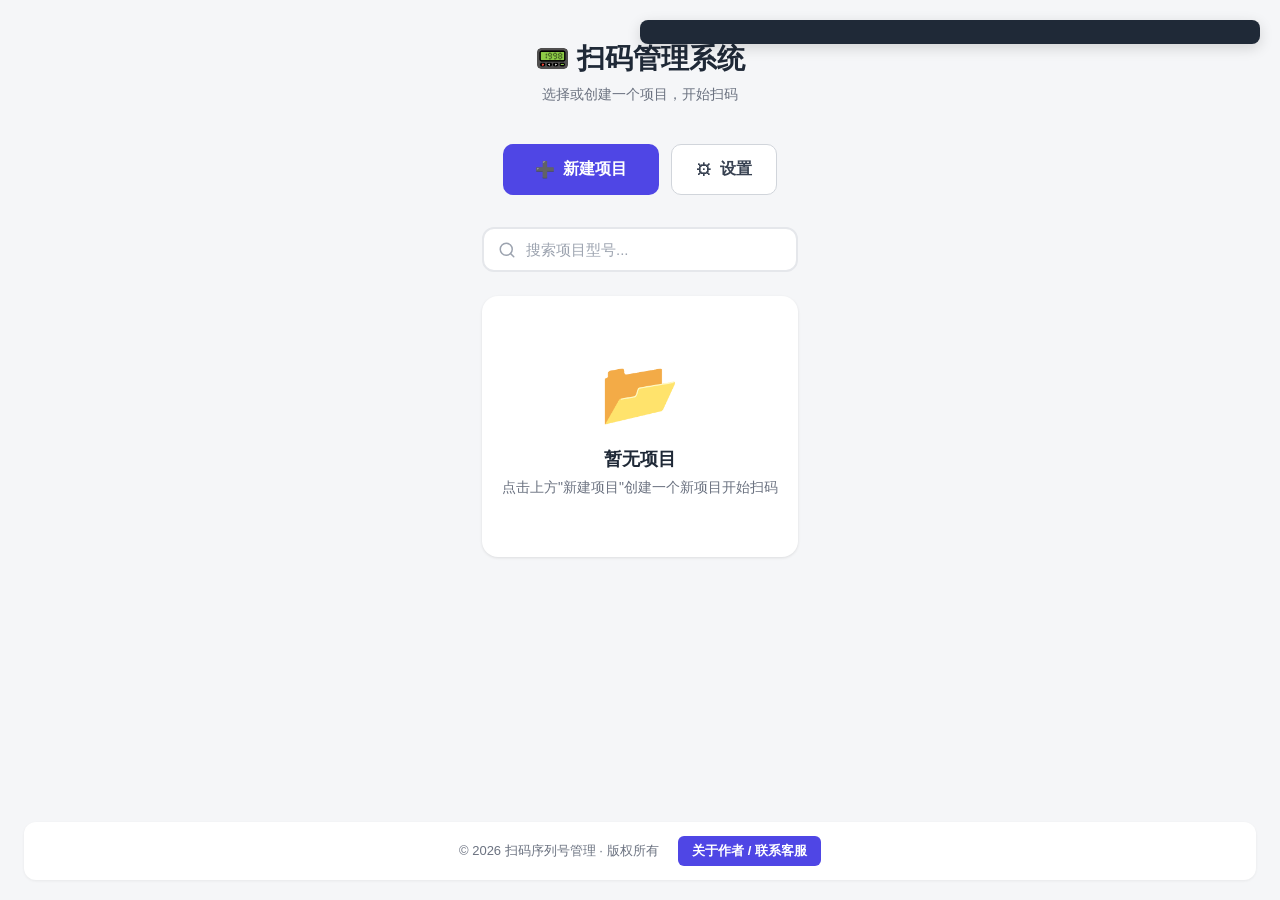
<file: src/index-local.html>
<!DOCTYPE html>
<html lang="zh-CN">
<head>
  <meta charset="UTF-8" />
  <meta http-equiv="X-UA-Compatible" content="IE=edge" />
  <meta name="viewport" content="width=device-width, initial-scale=1.0" />
  <title id="page-title">扫码管理系统 - 项目管理</title>

  <style>
    * { margin: 0; padding: 0; box-sizing: border-box; }
    body {
      font-family: -apple-system, BlinkMacSystemFont, 'Segoe UI', Roboto, sans-serif;
      background: #f3f4f6;
      min-height: 100vh;
    }
    .home-container {
      max-width: 2000px;
      margin: 0 auto;
      padding: 40px 32px;
    }
    .home-header {
      text-align: center;
      margin-bottom: 40px;
    }
    .home-header h1 {
      font-size: 28px;
      color: #1f2937;
      margin-bottom: 8px;
    }
    .home-header p {
      color: #6b7280;
      font-size: 14px;
    }
    .home-actions {
      display: flex;
      justify-content: center;
      gap: 12px;
      margin-bottom: 32px;
    }
    .btn-create-project {
      padding: 14px 32px;
      background: #4f46e5;
      color: #fff;
      border: none;
      border-radius: 10px;
      font-size: 16px;
      font-weight: 600;
      cursor: pointer;
      transition: all 0.2s ease;
      display: flex;
      align-items: center;
      gap: 8px;
    }
    .btn-settings {
      padding: 14px 24px;
      background: #fff;
      color: #374151;
      border: 1px solid #d1d5db;
      border-radius: 10px;
      font-size: 16px;
      font-weight: 600;
      cursor: pointer;
      transition: all 0.2s ease;
      display: flex;
      align-items: center;
      gap: 8px;
    }
    .btn-settings:hover { background: #f3f4f6; transform: translateY(-1px); }
    /* 设置输入项 */
    .form-row { margin-bottom: 20px; }
    .form-help { color: #6b7280; font-size: 13px; margin-top: 6px; }
    .input-number {
      width: 100%;
      padding: 10px 12px;
      font-size: 15px;
      border: 2px solid #d1d5db;
      border-radius: 8px;
      outline: none;
      box-sizing: border-box;
      transition: border-color 0.2s ease;
    }
    .input-number:focus { border-color: #6366f1; }
    .form-actions-row { display: flex; gap: 12px; margin-top: 24px; }
    .btn-secondary {
      flex: 1;
      padding: 12px;
      border-radius: 8px;
      font-size: 15px;
      font-weight: 600;
      cursor: pointer;
      border: 1px solid #d1d5db;
      background: #fff;
      color: #374151;
    }
    .btn-primary {
      flex: 1;
      padding: 12px;
      border-radius: 8px;
      font-size: 15px;
      font-weight: 600;
      cursor: pointer;
      border: none;
      background: #4f46e5;
      color: #fff;
    }
    .btn-secondary:hover { background: #f3f4f6; }
    .btn-primary:hover { background: #4338ca; }
    /* 作者卡片里的按钮：与扫码页作者卡片保持一致（浅灰背景） */
    .author-card .btn-secondary {
      background: #e5e7eb;
      border: none;
    }
    .author-card .btn-secondary:hover { background: #d1d5db; }
    /* 作者弹窗容器：与扫码页 .modal 保持一致的 flex 居中模式 */
    .author-modal-wrap {
      position: fixed;
      inset: 0;
      display: flex;
      align-items: center;
      justify-content: center;
      z-index: 200;
    }
    .author-modal-wrap.hidden { display: none; }
    .author-modal-mask {
      position: absolute;
      inset: 0;
      background: rgba(17, 24, 39, 0.5);
    }
    .modal-title-top { font-size: 18px; font-weight: 700; color: #1f2937; margin-bottom: 20px; }
    .btn-create-project:hover {
      background: #4338ca;
      transform: translateY(-1px);
      box-shadow: 0 4px 12px rgba(79, 70, 229, 0.3);
    }
    /* 搜索框 */
    .search-wrap {
      display: flex;
      justify-content: center;
      margin-bottom: 24px;
    }
    .search-input {
      width: 100%;
      max-width: 420px;
      padding: 12px 16px 12px 42px;
      background: #fff;
      border: 2px solid #e5e7eb;
      border-radius: 12px;
      font-size: 15px;
      color: #1f2937;
      outline: none;
      background-image: url("data:image/svg+xml,%3Csvg xmlns='http://www.w3.org/2000/svg' width='18' height='18' viewBox='0 0 24 24' fill='none' stroke='%239ca3af' stroke-width='2' stroke-linecap='round' stroke-linejoin='round'%3E%3Ccircle cx='11' cy='11' r='8'%3E%3C/circle%3E%3Cline x1='21' y1='21' x2='16.65' y2='16.65'%3E%3C/line%3E%3C/svg%3E");
      background-repeat: no-repeat;
      background-position: 14px center;
      transition: border-color 0.2s ease, box-shadow 0.2s ease;
    }
    .search-input:focus {
      border-color: #6366f1;
      box-shadow: 0 0 0 4px rgba(99, 102, 241, 0.1);
    }
    .search-input::placeholder {
      color: #9ca3af;
    }
    .search-empty {
      text-align: center;
      padding: 40px 20px;
      background: #fff;
      border-radius: 12px;
      box-shadow: 0 1px 3px rgba(0,0,0,0.08);
      width: 100%;
    }
    .search-empty .icon { font-size: 48px; margin-bottom: 12px; }
    .search-empty h3 { font-size: 16px; color: #1f2937; margin-bottom: 6px; }
    .search-empty p { font-size: 14px; color: #6b7280; }

    .project-grid {
      display: flex;
      flex-direction: row;
      flex-wrap: wrap;
      gap: 16px;
      justify-content: flex-start;
      width: 100%;
    }
    .project-grid .project-card {
      flex: 0 0 auto;
      width: 240px;
    }
    /* 窄屏：卡片宽度缩小，保证能并排 */
    @media (max-width: 600px) {
      .project-grid .project-card {
        width: 46%;
      }
    }
    @media (max-width: 380px) {
      .project-grid {
        gap: 10px;
      }
      .project-grid .project-card {
        width: 100%;
      }
    }
    .project-card {
      background: #fff;
      border-radius: 12px;
      padding: 20px;
      box-shadow: 0 1px 3px rgba(0,0,0,0.1);
      transition: all 0.2s ease;
      cursor: pointer;
      border: 2px solid transparent;
    }
    .project-card:hover {
      transform: translateY(-2px);
      box-shadow: 0 8px 24px rgba(0,0,0,0.12);
      border-color: #a5b4fc;
    }
    .project-card.current {
      border-color: #4f46e5;
      background: #eef2ff;
    }
    .project-card-header {
      display: flex;
      justify-content: space-between;
      align-items: flex-start;
      margin-bottom: 12px;
    }
    .project-model {
      font-size: 18px;
      font-weight: 700;
      color: #1f2937;
    }
    .project-badge {
      padding: 4px 10px;
      background: #dbeafe;
      color: #2563eb;
      border-radius: 20px;
      font-size: 12px;
      font-weight: 600;
    }
    .project-card.current .project-badge {
      background: #4f46e5;
      color: #fff;
    }
    .project-info {
      display: flex;
      flex-direction: column;
      gap: 8px;
    }
    .project-info-item {
      display: flex;
      align-items: center;
      gap: 8px;
      color: #6b7280;
      font-size: 14px;
    }
    .project-info-item .icon {
      font-size: 16px;
    }
    .project-card-actions {
      display: flex;
      gap: 8px;
      margin-top: 16px;
      padding-top: 16px;
      border-top: 1px solid #e5e7eb;
    }
    .btn-card-scan {
      flex: 1;
      padding: 10px;
      background: #4f46e5;
      color: #fff;
      border: none;
      border-radius: 8px;
      font-size: 14px;
      font-weight: 600;
      cursor: pointer;
      transition: background 0.2s ease;
    }
    .btn-card-scan:hover {
      background: #4338ca;
    }
    .btn-card-delete {
      padding: 10px 14px;
      background: #fff;
      color: #dc2626;
      border: 1px solid #fca5a5;
      border-radius: 8px;
      font-size: 14px;
      font-weight: 600;
      cursor: pointer;
      transition: all 0.2s ease;
    }
    .btn-card-delete:hover {
      background: #fef2f2;
      border-color: #f87171;
    }
    .empty-state {
      text-align: center;
      padding: 60px 20px;
      background: #fff;
      border-radius: 16px;
      box-shadow: 0 1px 3px rgba(0,0,0,0.1);
    }
    .empty-state .icon {
      font-size: 64px;
      margin-bottom: 16px;
    }
    .empty-state h3 {
      font-size: 18px;
      color: #1f2937;
      margin-bottom: 8px;
    }
    .empty-state p {
      color: #6b7280;
      font-size: 14px;
    }
    /* 弹窗动画 - 避免打开时卡顿 */
    .modal {
      opacity: 0;
      pointer-events: none;
      transition: opacity 0.18s ease;
    }
    .modal.show {
      opacity: 1;
      pointer-events: auto;
    }
    .modal.show .modal-mask {
      animation: maskFadeIn 0.18s ease forwards;
    }
    .modal.show .modal-box {
      animation: modalSlideIn 0.22s cubic-bezier(0.16, 1, 0.3, 1) forwards;
    }
    @keyframes maskFadeIn {
      from { opacity: 0; }
      to { opacity: 1; }
    }
    @keyframes modalSlideIn {
      from { opacity: 0; transform: translate(-50%, -45%) scale(0.96); }
      to   { opacity: 1; transform: translate(-50%, -50%) scale(1); }
    }
    .modal-box {
      will-change: transform, opacity;
      backface-visibility: hidden;
    }
    .modal-mask {
      will-change: opacity;
      backface-visibility: hidden;
    }
    /* 新建项目弹窗 */
    .modal-input {
      width: 100%;
      padding: 12px 14px;
      font-size: 15px;
      border: 2px solid #d1d5db;
      border-radius: 8px;
      outline: none;
      box-sizing: border-box;
      transition: border-color 0.2s ease;
    }
    .modal-input:focus {
      border-color: #6366f1;
    }
    .form-group {
      margin-bottom: 16px;
    }
    .form-label {
      display: block;
      font-size: 14px;
      font-weight: 600;
      color: #374151;
      margin-bottom: 6px;
    }
    .required {
      color: #ef4444;
    }
    /* Toast */
    .toast {
      position: fixed;
      top: 24px;
      left: 50%;
      transform: translateX(-50%) translateZ(0);
      padding: 12px 24px;
      border-radius: 8px;
      font-size: 14px;
      font-weight: 500;
      z-index: 1000;
      opacity: 0;
      transition: opacity 0.3s ease;
      pointer-events: none;
      will-change: opacity;
      backface-visibility: hidden;
      -webkit-backface-visibility: hidden;
      background: transparent; /* 默认无背景，避免 className 重置瞬间闪黑色 */
    }
    .toast.show { opacity: 1; }
    .toast.success { background: #10b981; color: #fff; }
    .toast.error { background: #ef4444; color: #fff; }
    .toast.info { background: #3b82f6; color: #fff; }

    /* 首页底部footer固定在底部 */
    body {
      display: flex;
      flex-direction: column;
      min-height: 100vh;
    }
    .home-container {
      flex: 1;
    }
    .hidden { display: none !important; }
  </style>
</head>
<body>
  <div class="home-container">
    <div class="home-header">
      <h1 id="home-title">📟 扫码管理系统</h1>
      <p id="home-subtitle">选择或创建一个项目，开始扫码</p>
    </div>

    <div class="home-actions">
      <button id="btn-create" class="btn-create-project">
        <span>➕</span>
        <span id="btn-create-text">新建项目</span>
      </button>
      <button id="btn-settings" class="btn-settings">
        <span>⚙</span>
        <span id="btn-settings-text">设置</span>
      </button>
    </div>

    <div class="search-wrap">
      <input id="search-input" type="text" class="search-input" placeholder="搜索项目型号..." autocomplete="off" />
    </div>

    <div id="project-list" class="project-grid"></div>
    <div id="empty-state" class="empty-state" style="display: none;">
      <div class="icon">📂</div>
      <h3 id="empty-title">暂无项目</h3>
      <p id="empty-tip">点击上方"新建项目"创建一个新项目开始扫码</p>
    </div>
  </div>

  <!-- Toast 提示 -->
  <div id="toast" class="toast"></div>

  <!-- 新建项目弹窗 -->
  <div id="new-project-modal" class="modal" style="display: none;">
    <div class="modal-mask" style="position:fixed;inset:0;background:rgba(0,0,0,0.5);z-index:99;" onclick="closeModal()"></div>
    <div class="modal-box" style="position:fixed;top:50%;left:50%;transform:translate(-50%,-50%);background:#fff;border-radius:16px;padding:32px;width:90%;max-width:420px;z-index:100;box-shadow:0 20px 60px rgba(0,0,0,0.2);">
      <div id="modal-create-title" style="font-size:18px;font-weight:700;color:#1f2937;margin-bottom:24px;">新建项目</div>
      <div class="form-group">
        <label class="form-label"><span id="modal-model-label">型号</span> <span class="required">*</span></label>
        <input id="input-model" type="text" class="modal-input" placeholder="例如：ABC-2024" autocomplete="off" />
      </div>
      <div class="form-group">
        <label class="form-label"><span id="modal-time-label">时间</span> <span class="required">*</span></label>
        <input id="input-date" type="datetime-local" class="modal-input" />
      </div>
      <div style="display:flex;gap:12px;margin-top:24px;">
        <button onclick="closeModal(true)" style="flex:1;padding:12px;border:1px solid #d1d5db;border-radius:8px;background:#fff;color:#374151;font-size:15px;font-weight:600;cursor:pointer;">取消</button>
        <button id="btn-create-confirm" onclick="confirmCreate()" style="flex:1;padding:12px;border:none;border-radius:8px;background:#4f46e5;color:#fff;font-size:15px;font-weight:600;cursor:pointer;">创建并开始扫码</button>
      </div>
    </div>
  </div>

  <!-- 删除确认弹窗 -->
  <div id="delete-modal" class="modal" style="display: none;">
    <div class="modal-mask" style="position:fixed;inset:0;background:rgba(0,0,0,0.5);z-index:99;" onclick="closeDeleteModal(true)"></div>
    <div class="modal-box" style="position:fixed;top:50%;left:50%;transform:translate(-50%,-50%);background:#fff;border-radius:16px;padding:32px;width:90%;max-width:360px;z-index:100;box-shadow:0 20px 60px rgba(0,0,0,0.2);text-align:center;">
      <div style="font-size:48px;margin-bottom:16px;">⚠️</div>
      <div id="modal-delete-title" style="font-size:18px;font-weight:700;color:#1f2937;margin-bottom:8px;">确认删除</div>
      <div id="delete-message" style="color:#6b7280;font-size:14px;margin-bottom:24px;">确定要删除该项目吗？删除后数据无法恢复。</div>
      <div style="display:flex;gap:12px;">
        <button onclick="closeDeleteModal(true)" style="flex:1;padding:12px;border:1px solid #d1d5db;border-radius:8px;background:#fff;color:#374151;font-size:15px;font-weight:600;cursor:pointer;">取消</button>
        <button onclick="confirmDelete()" style="flex:1;padding:12px;border:none;border-radius:8px;background:#ef4444;color:#fff;font-size:15px;font-weight:600;cursor:pointer;">删除</button>
      </div>
    </div>
  </div>

  <!-- 设置弹窗 -->
  <div id="settings-modal" style="display:none; position:fixed; inset:0; z-index:99;">
    <div style="position:absolute; inset:0; background:rgba(0,0,0,0.5);" onclick="closeSettings()"></div>
    <div style="position:fixed; top:50%; left:50%; transform:translate(-50%,-50%); background:#fff; border-radius:16px; padding:28px; width:90%; max-width:420px; box-shadow:0 20px 60px rgba(0,0,0,0.2);">
      <div id="settings-modal-title" class="modal-title-top">设置</div>
      <div class="form-row">
        <label class="form-label"><span id="settings-countdown-label">重复弹窗倒计时（秒）</span><span class="required"> *</span></label>
        <input id="settings-countdown" type="number" class="input-number" min="1" max="300" step="1" />
        <div id="settings-countdown-hint" class="form-help">当扫描到重复的序列号时，提示弹窗将在该秒数后自动关闭。可输入 1 ~ 300 秒，默认 4 秒。</div>
      </div>
      <div class="form-row">
        <label class="form-label"><span id="settings-focus-return-label">光标自动吸附延迟（秒）</span><span class="required"> *</span></label>
        <input id="settings-focus-return" type="number" class="input-number" min="0" max="300" step="1" />
        <div id="settings-focus-return-hint" class="form-help">鼠标点击其他地方后，光标延迟多少秒自动回到输入框。设为 0 则关闭自动吸附，可输入 0 ~ 300 秒，默认 2 秒。</div>
      </div>
      <div class="form-row">
        <label class="form-label"><span id="settings-sound-label">扫描提示音</span></label>
        <div style="display:flex;align-items:center;gap:12px;">
          <label style="display:flex;align-items:center;gap:8px;cursor:pointer;">
            <input type="radio" name="settings-sound" id="settings-sound-on" value="1" />
            <span id="settings-sound-on-label">开启</span>
          </label>
          <label style="display:flex;align-items:center;gap:8px;cursor:pointer;">
            <input type="radio" name="settings-sound" id="settings-sound-off" value="0" />
            <span id="settings-sound-off-label">关闭</span>
          </label>
        </div>
        <div id="settings-sound-hint" class="form-help">扫码成功或重复时播放提示音，开启后成功为短促高音，重复/失败为低沉低音。默认开启。</div>
      </div>
      <div class="form-actions-row">
        <button class="btn-secondary" onclick="closeSettings()">取消</button>
        <button id="btn-settings-confirm" class="btn-primary" onclick="confirmSettings()">保存</button>
      </div>
    </div>
  </div>

  <!-- 底部版权栏 -->
  <footer class="footer-bar">
    <span id="copyright-text">© 2026 扫码序列号管理 · 版权所有</span>
    <button id="btn-author" type="button" class="author-btn">关于作者 / 联系客服</button>
  </footer>

  <!-- 作者卡片弹窗 -->
  <div id="author-modal" class="author-modal-wrap hidden" role="dialog" aria-modal="true">
    <div class="author-modal-mask" data-close-author="1"></div>
    <div class="modal-box author-card">
      <button type="button" class="author-close" data-close-author="1" aria-label="关闭">×</button>
      <div class="author-avatar">
        <img id="author-avatar-img" src="author-assets/avatar.jpg" alt="作者头像">
      </div>
      <h3 id="author-name" class="author-name">作者：夏宇铖</h3>
      <div class="author-info">
        <p id="author-phone-line">📞 电话：<strong>15960360875</strong></p>
        <p id="author-wechat-line">💬 微信号：<strong>XiaLL68</strong></p>
      </div>
      <!-- 两个二维码并排 -->
      <div class="qrcode-row">
        <div class="qrcode-item">
          <div id="qrcode-wechat-label" class="qrcode-label">💬 添加微信</div>
          <img id="author-qrcode-img" src="author-assets/wechat-qrcode.svg" alt="微信添加二维码">
          <p id="qrcode-wechat-desc">扫码添加作者微信</p>
        </div>
        <div class="qrcode-item">
          <div id="qrcode-reward-label" class="qrcode-label">☕ 扫码打赏</div>
          <img id="author-reward-img" src="author-assets/reward-qrcode.svg" alt="打赏码">
          <p id="qrcode-reward-desc">扫码打赏支持作者</p>
        </div>
      </div>
      <div class="author-actions">
        <button id="btn-copy-wechat" type="button" class="btn-secondary">复制微信号</button>
        <button id="btn-copy-phone" type="button" class="btn-secondary">复制电话</button>
      </div>
    </div>
  </div>

  <script>
/* ==========================================================================
   texts.js — 所有用户可见文字的统一配置文件
   ========================================================================== */
(function () {
  var SYSTEM = {
    name: '扫码序列号管理',
    homeName: '扫码管理系统',
    pageTitle: '扫码管理系统 - 项目管理',
    envTag: '均好科技·序列号检测系统',
    homeSubTitle: '选择或创建一个项目，开始扫码',
    emptyProjectTitle: '暂无项目',
    emptyProjectTip: '点击上方"新建项目"创建一个新项目开始扫码',
    placeholderSerial: '在此输入或粘贴序列号，回车提交...',
    placeholderSearch: '搜索序列号...',
    placeholderModel: '例如：ABC-2024',
    previewHint: '温馨提示：操作完成后请及时保存数据，避免数据丢失。误触可能导致删除，请谨慎操作。'
  };
  var AUTHOR = {
    name: '夏宇铖',
    phone: '15960360875',
    wechat: 'XiaLL68',
    btnOpen: '关于作者 / 联系客服',
    labelPhone: '电话',
    labelWechat: '微信号',
    titleText: '作者',
    copyWechat: '复制微信号',
    copyPhone: '复制电话',
    qrcodeWechatTitle: '添加微信',
    qrcodeWechatDesc: '扫码添加作者微信',
    qrcodeRewardTitle: '扫码打赏',
    qrcodeRewardDesc: '扫码打赏支持作者'
  };
  var AUTHOR_ASSETS = {
    dir: 'author-assets',
    avatar: 'author-assets/avatar.jpg',
    wechatQrcode: 'author-assets/wechat-qrcode.svg',
    rewardQrcode: 'author-assets/reward-qrcode.svg'
  };
  var BUTTON = {
    createProject: '新建项目',
    settings: '设置',
    goHome: '返回项目管理',
    submit: '提交',
    exportExcel: '导出Excel',
    clear: '清空',
    cancel: '取消',
    ok: '确定',
    save: '保存',
    delete_: '删除',
    confirmDelete: '确认删除',
    startScan: '开始扫码',
    currentProject: '当前项目',
    switchProject: '切换',
    close: '关闭',
    closeShort: '知道了',
    author: '作者'
  };
  var STATUS = {
    loading: '加载中...',
    idleHint: '请在下方输入序列号，按回车提交（扫码枪也是回车提交）',
    noProject: '请先点击"+ 新建项目"后再扫码',
    duplicate: '重复！序列号已扫描过',
    success: '扫码成功',
    errorHint: '异常',
    serialCountLabel: '已扫描',
    successCountLabel: '本次成功',
    duplicateCountLabel: '本次重复'
  };
  var TABLE = {
    indexHeader: '序号',
    serialHeader: '序列号',
    timeHeader: '扫描时间',
    actionHeader: '操作',
    modelField: '型号',
    timeField: '时间',
    sectionTitle: '扫描记录',
    empty: '暂无记录',
    emptyNoProject: '请先点击"+ 新建项目"创建项目后再扫码',
    searchNoMatch: '未找到匹配的记录',
    scanTimeField: '项目时间',
    exportTimeField: '导出时间',
    sheetName: '扫描记录'
  };
  var MODAL = {
    createTitle: '新建项目',
    modelLabel: '型号',
    timeLabel: '时间',
    createConfirm: '创建并开始扫码'
  };
  var CLEAR = {
    title: '提示',
    bodyConfirmClear: '确定要清空所有已扫描记录吗？',
    bodyConfirmDelete: '确定要删除该项目吗？删除后数据无法恢复。',
    bodyGeneric: '确定要继续吗？'
  };
  var DUP = {
    title: '序列号重复',
    label: '重复号码',
    tip: '该序列号已存在于扫描记录，请确认后再扫描',
    autoClose1: '（',
    autoClose2: ' 秒后自动关闭）',
    settingsTitle: '设置',
    countdownLabel: '重复弹窗倒计时（秒）',
    countdownHint: '当扫描到重复的序列号时，提示弹窗将在该秒数后自动关闭。可输入 1 ~ 300 秒，默认 4 秒。',
    countdownInvalid: '请输入 1 到 300 之间的整数秒数',
    countdownSaved: '已保存，重复弹窗倒计时 ',
    focusReturnLabel: '光标自动吸附延迟（秒）',
    focusReturnHint: '鼠标点击其他地方后，光标延迟多少秒自动回到输入框。设为 0 则关闭自动吸附，可输入 0 ~ 300 秒，默认 2 秒。',
    focusReturnInvalid: '请输入 0 到 300 之间的整数秒数',
    focusReturnSaved: '已保存，光标自动吸附延迟 ',
    soundEnabledLabel: '扫描提示音',
    soundEnabledHint: '扫码成功或重复时播放提示音，开启后成功为短促高音，重复/失败为低沉低音。',
    soundSaved: '，扫描提示音 '
  };
  var TOAST = {
    serialInputEmpty: '请输入序列号',
    noProjectHint: '请先创建项目',
    noRecordToExport: '没有可导出的记录',
    excelLibFailed: 'Excel 导出库加载失败，请检查网络或重试',
    exportSuccessElectron: '已导出到：',
    exportSavedAs: '已保存到：',
    exportSaveFailed: '保存失败：',
    exportSuccessBrowser: '已导出 Excel',
    exportBrowserBlocked: '浏览器阻止了下载',
    exportFailed: '导出失败',
    deletedOne: '已删除 1 条记录',
    deleteFailed: '删除失败',
    clearedAll: '已清空所有记录',
    clearFailed: '清空失败',
    submitException: '操作异常',
    modelRequired: '请输入型号',
    timeRequired: '请选择时间',
    projectCreated: '已创建项目，开始扫码吧',
    projectCreateFailed: '创建项目失败',
    projectNotExist: '项目不存在',
    projectSwitchTo: '已切换到：',
    projectSwitchFailed: '切换项目失败',
    projectDeleted: '已删除项目：',
    projectAllDeleted: '已删除所有项目，请重新创建',
    projectDeleteFailed: '删除项目失败',
    noRecord: '当前没有记录',
    copiedPrefix: '已复制',
    copyFailed: '复制失败',
    settingsSaved: '已保存，重复弹窗倒计时 ',
    unnamedProject: '未命名'
  };
  var PROJECT = {
    serialCountSuffix: ' 条序列号',
    noProjectYet: '未命名',
    scanCount: '已扫描 ',
    currentTag: '[当前]'
  };
  var COPYRIGHT = {
    text: '© 2026 扫码序列号管理 · 版权所有'
  };
  var MISC = {
    indexSortHint: '点击切换排序'
  };
  window.TEXTS = {
    SYSTEM: SYSTEM,
    AUTHOR: AUTHOR,
    AUTHOR_ASSETS: AUTHOR_ASSETS,
    BUTTON: BUTTON,
    STATUS: STATUS,
    TABLE: TABLE,
    MODAL: MODAL,
    CLEAR: CLEAR,
    DUP: DUP,
    TOAST: TOAST,
    PROJECT: PROJECT,
    COPYRIGHT: COPYRIGHT,
    MISC: MISC
  };
})();
</script>

<style>
* {
  box-sizing: border-box;
}

html, body {
  margin: 0;
  padding: 0;
  min-height: 100vh;
  font-family: -apple-system, BlinkMacSystemFont, "Segoe UI", "PingFang SC", "Microsoft YaHei", Roboto, sans-serif;
  color: #1f2937;
  background: #f5f6f8;
  -webkit-font-smoothing: antialiased;
}

body {
  display: flex;
  flex-direction: column;
}

.top {
  display: flex;
  align-items: center;
  justify-content: space-between;
  padding: 16px 24px;
  background: linear-gradient(135deg, #4f46e5 0%, #6366f1 100%);
  color: #fff;
  box-shadow: 0 2px 8px rgba(79, 70, 229, 0.2);
}

.brand {
  display: flex;
  align-items: center;
  gap: 12px;
}

.brand .logo {
  font-size: 28px;
}

.brand h1 {
  margin: 0;
  font-size: 28px;
  font-weight: 600;
  letter-spacing: 0.5px;
}

.brand h1 small {
  font-size: 18px;
  font-weight: 400;
  color: rgba(255, 255, 255, 0.75);
}

.stats {
  display: flex;
  gap: 12px;
}

.stat {
  background: rgba(255, 255, 255, 0.15);
  border-radius: 8px;
  padding: 10px 16px;
  min-width: 110px;
  text-align: center;
}

.stat-label {
  display: block;
  font-size: 12px;
  opacity: 0.9;
}

.stat-value {
  display: block;
  font-size: 22px;
  font-weight: 700;
  margin-top: 4px;
}

.stat.success { background: rgba(16, 185, 129, 0.45); }
.stat.fail { background: rgba(239, 68, 68, 0.45); }

.scanner {
  padding: 24px;
  background: #fff;
  margin: 16px 24px 0;
  border-radius: 12px;
  box-shadow: 0 1px 3px rgba(0, 0, 0, 0.06);
}

.status {
  padding: 14px 16px;
  border-radius: 8px;
  font-weight: 600;
  margin-bottom: 14px;
  transition: background 0.2s ease;
}

.status.idle { background: #eef2ff; color: #3730a3; }
.status.success { background: #d1fae5; color: #065f46; }
.status.duplicate { background: #fee2e2; color: #991b1b; }
.status.error { background: #fef3c7; color: #92400e; }

.input-wrap {
  display: flex;
  gap: 12px;
}

#serial-input {
  flex: 1;
  padding: 14px 16px;
  font-size: 16px;
  border: 2px solid #d1d5db;
  border-radius: 8px;
  outline: none;
  transition: border-color 0.2s ease, box-shadow 0.2s ease;
  background: #fafafa;
}

#serial-input:focus {
  border-color: #6366f1;
  background: #fff;
  box-shadow: 0 0 0 3px rgba(99, 102, 241, 0.2);
}

#btn-submit {
  padding: 0 24px;
  font-size: 16px;
  background: #4f46e5;
  color: #fff;
  border: none;
  border-radius: 8px;
  font-weight: 600;
  cursor: pointer;
  transition: background 0.2s ease;
}

#btn-submit:hover { background: #4338ca; }

.tip {
  margin-top: 10px;
  font-size: 12px;
  color: #6b7280;
}

.footer-bar {
  margin: 0 24px 20px;
  padding: 14px 20px;
  text-align: center;
  font-size: 13px;
  color: #6b7280;
  background: #fff;
  border-radius: 12px;
  box-shadow: 0 1px 3px rgba(0, 0, 0, 0.06);
  line-height: 1.8;
}

.footer-bar .sep {
  margin: 0 10px;
  color: #d1d5db;
}

.footer-bar strong {
  color: #4f46e5;
  font-weight: 600;
}

.list-panel {
  flex: 1;
  margin: 16px 24px 24px;
  background: #fff;
  border-radius: 12px;
  box-shadow: 0 1px 3px rgba(0, 0, 0, 0.06);
  display: flex;
  flex-direction: column;
  overflow: hidden;
}

.list-header {
  display: flex;
  align-items: center;
  justify-content: space-between;
  padding: 16px 20px;
  border-bottom: 1px solid #e5e7eb;
}

.list-title {
  display: flex;
  align-items: center;
  gap: 10px;
}

.list-header h2 {
  margin: 0;
  font-size: 16px;
  font-weight: 600;
}

.record-count {
  font-size: 13px;
  color: #9ca3af;
  font-weight: 400;
}

.list-tools {
  display: flex;
  gap: 10px;
}

#search {
  padding: 8px 12px;
  border: 1px solid #d1d5db;
  border-radius: 6px;
  font-size: 14px;
  outline: none;
  min-width: 220px;
}

#search:focus { border-color: #6366f1; }

button.danger {
  padding: 8px 14px;
  background: #dc2626;
  color: #fff;
  border: none;
  border-radius: 6px;
  cursor: pointer;
  font-weight: 600;
}

button.danger:hover { background: #b91c1c; }

button.export {
  padding: 8px 14px;
  background: #059669;
  color: #fff;
  border: none;
  border-radius: 6px;
  cursor: pointer;
  font-weight: 600;
}

button.export:hover { background: #047857; }

.table-wrapper {
  position: relative;
  flex: 1;
  overflow: auto;
}

table {
  width: 100%;
  border-collapse: collapse;
}

th, td {
  padding: 12px 16px;
  text-align: left;
  font-size: 14px;
  border-bottom: 1px solid #f1f5f9;
}

th {
  position: sticky;
  top: 0;
  background: #f8fafc;
  font-weight: 600;
  color: #334155;
  z-index: 1;
}

tbody tr {
  transition: background 0.15s ease;
}

tbody tr:hover { background: #f8fafc; }

tbody tr td {
  font-family: "SFMono-Regular", Menlo, Consolas, "Liberation Mono", monospace;
}

.empty {
  padding: 40px 0;
  text-align: center;
  color: #9ca3af;
  font-size: 14px;
}

.empty.hidden, .hidden { display: none !important; }

.toast {
  position: fixed;
  top: 20px;
  right: 20px;
  padding: 12px 18px;
  border-radius: 8px;
  font-weight: 600;
  color: #fff;
  box-shadow: 0 4px 14px rgba(0, 0, 0, 0.15);
  z-index: 100;
  opacity: 1;
  transition: opacity 0.3s ease, transform 0.3s ease;
  transform: translateY(0);
  animation: slide-in 0.3s ease;
  background: #1f2937;
}

.toast.success { background: #059669; }
.toast.duplicate { background: #dc2626; }
.toast.error { background: #92400e; }
.toast.info { background: #2563eb; }

@keyframes slide-in {
  from { opacity: 0; transform: translateY(-10px); }
  to { opacity: 1; transform: translateY(0); }
}

/* 二次确认弹窗（替代原生 confirm） */
.modal {
  position: fixed;
  inset: 0;
  display: flex;
  align-items: center;
  justify-content: center;
  z-index: 200;
}

.modal-mask {
  position: absolute;
  inset: 0;
  background: rgba(17, 24, 39, 0.5);
}

.modal-box {
  position: relative;
  background: #fff;
  border-radius: 12px;
  padding: 20px 24px;
  min-width: 320px;
  max-width: 420px;
  box-shadow: 0 20px 50px rgba(0, 0, 0, 0.25);
  animation: modal-in 0.18s ease;
}

@keyframes modal-in {
  from { opacity: 0; transform: translateY(8px) scale(0.97); }
  to { opacity: 1; transform: translateY(0) scale(1); }
}

.modal-title {
  font-size: 16px;
  font-weight: 700;
  margin-bottom: 8px;
  color: #111827;
}

.modal-body {
  font-size: 14px;
  color: #4b5563;
  line-height: 1.6;
  margin-bottom: 16px;
}

.modal-actions {
  display: flex;
  justify-content: flex-end;
  gap: 10px;
}

.btn-primary, .btn-secondary {
  padding: 8px 16px;
  border: none;
  border-radius: 6px;
  font-size: 14px;
  font-weight: 600;
  cursor: pointer;
  transition: background 0.2s ease;
}

.btn-primary { background: #4f46e5; color: #fff; }
.btn-primary:hover { background: #4338ca; }

.btn-secondary { background: #e5e7eb; color: #374151; }
.btn-secondary:hover { background: #d1d5db; }

/* 作者卡片弹窗 */
.author-btn {
  margin-left: 16px;
  padding: 6px 14px;
  background: #4f46e5;
  color: #fff;
  border: none;
  border-radius: 6px;
  font-size: 13px;
  font-weight: 600;
  cursor: pointer;
  transition: background 0.2s ease;
}

.author-btn:hover { background: #4338ca; }

.author-card {
  min-width: 320px;
  max-width: 360px;
  padding: 28px 24px 24px;
  text-align: center;
}

.author-close {
  position: absolute;
  top: 8px;
  right: 12px;
  background: transparent;
  border: none;
  font-size: 24px;
  line-height: 1;
  color: #9ca3af;
  cursor: pointer;
  padding: 4px 8px;
  border-radius: 6px;
}

.author-close:hover { background: #f3f4f6; color: #374151; }

.author-avatar {
  width: 96px;
  height: 96px;
  border-radius: 50%;
  overflow: hidden;
  margin: 0 auto 14px;
  border: 4px solid #eef2ff;
  box-shadow: 0 2px 12px rgba(79, 70, 229, 0.2);
  background: #fff;
}

.author-avatar img {
  width: 100%;
  height: 100%;
  display: block;
  object-fit: cover;
}

.author-name {
  margin: 0 0 14px;
  font-size: 18px;
  font-weight: 700;
  color: #111827;
}

.author-info {
  margin-bottom: 18px;
  padding: 14px 16px;
  background: #f8fafc;
  border-radius: 8px;
  text-align: left;
}

.author-info p {
  margin: 6px 0;
  font-size: 14px;
  color: #4b5563;
}

.author-info strong {
  color: #1f2937;
  font-weight: 600;
}

/* 两个二维码并排 - 统一风格 */
.qrcode-row {
  display: flex;
  justify-content: center;
  gap: 20px;
  margin: 12px 0 18px;
}
.qrcode-item {
  flex: 1;
  text-align: center;
  padding: 12px 8px;
  background: #f8fafc;
  border-radius: 10px;
}
.qrcode-item img {
  width: 110px;
  height: 110px;
  margin: 0 auto;
  display: block;
  border-radius: 8px;
  background: #fff;
  border: 1px solid #e5e7eb;
  cursor: pointer;
  user-select: none;
  -webkit-user-drag: none;
}
.qrcode-item p {
  margin: 8px 0 0;
  font-size: 12px;
  color: #6b7280;
}
.qrcode-item .qrcode-label {
  font-size: 13px;
  font-weight: 600;
  color: #374151;
  margin-bottom: 6px;
}

.author-actions {
  display: flex;
  justify-content: center;
  gap: 10px;
}

/* 重复号码大警告 — 画面中间 */
.dup-alert {
  position: fixed;
  inset: 0;
  display: flex;
  align-items: center;
  justify-content: center;
  z-index: 500;
}

.dup-alert-mask {
  position: absolute;
  inset: 0;
  background: rgba(0, 0, 0, 0.45);
  backdrop-filter: blur(2px);
}

.dup-alert-box {
  position: relative;
  background: #fff;
  border-radius: 18px;
  padding: 36px 40px 28px;
  min-width: 360px;
  max-width: 92vw;
  text-align: center;
  box-shadow: 0 20px 60px rgba(220, 38, 38, 0.25), 0 4px 14px rgba(0, 0, 0, 0.12);
  border: 2px solid #fecaca;
  animation: dup-pop 0.22s cubic-bezier(0.2, 0.8, 0.3, 1.1);
}

@keyframes dup-pop {
  from { opacity: 0; transform: translateY(-12px) scale(0.92); }
  to { opacity: 1; transform: translateY(0) scale(1); }
}

.dup-alert-icon {
  width: 84px;
  height: 84px;
  margin: 0 auto 14px;
  border-radius: 50%;
  background: linear-gradient(135deg, #fef2f2 0%, #fee2e2 100%);
  color: #dc2626;
  font-size: 52px;
  line-height: 84px;
  text-align: center;
  border: 3px solid #fca5a5;
  animation: dup-pulse 1.2s ease-in-out infinite;
}

@keyframes dup-pulse {
  0%, 100% { transform: scale(1); }
  50% { transform: scale(1.06); }
}

.dup-alert-title {
  font-size: 24px;
  font-weight: 700;
  color: #dc2626;
  margin-bottom: 16px;
  letter-spacing: 1px;
}

.dup-alert-body {
  background: #fef2f2;
  border: 1px dashed #fca5a5;
  border-radius: 10px;
  padding: 14px 16px;
  margin-bottom: 14px;
}

.dup-alert-label {
  font-size: 12px;
  color: #b91c1c;
  margin-bottom: 4px;
  letter-spacing: 1px;
}

.dup-alert-serial {
  font-size: 20px;
  font-weight: 700;
  color: #1f2937;
  font-family: 'SF Mono', Menlo, Consolas, monospace;
  word-break: break-all;
  line-height: 1.4;
}

.dup-alert-tip {
  font-size: 13px;
  color: #6b7280;
  margin-bottom: 18px;
  line-height: 1.6;
}

.dup-alert-btn {
  padding: 10px 48px;
  background: linear-gradient(135deg, #dc2626 0%, #b91c1c 100%);
  color: #fff;
  border: none;
  border-radius: 8px;
  font-size: 15px;
  font-weight: 600;
  cursor: pointer;
  transition: transform 0.12s ease, box-shadow 0.12s ease;
  box-shadow: 0 4px 12px rgba(220, 38, 38, 0.35);
}

.dup-alert-btn:hover {
  transform: translateY(-1px);
  box-shadow: 0 6px 16px rgba(220, 38, 38, 0.45);
}

.dup-alert-btn:active {
  transform: translateY(0);
}

.dup-alert-countdown {
  margin-top: 12px;
  font-size: 12px;
  color: #9ca3af;
}

/* 首页按钮 */
.btn-home {
  display: inline-flex;
  align-items: center;
  justify-content: center;
  width: 36px;
  height: 36px;
  background: #f3f4f6;
  border-radius: 8px;
  text-decoration: none;
  font-size: 18px;
  transition: all 0.2s ease;
  margin-right: 8px;
}
.btn-home:hover {
  background: #e5e7eb;
  transform: scale(1.05);
}

/* 项目信息栏 */
.project-info-bar {
  display: flex;
  align-items: center;
  justify-content: space-between;
  padding: 12px 24px;
  background: #eef2ff;
  border-radius: 10px;
  font-size: 14px;
  font-weight: 600;
  color: #4f46e5;
  margin: 12px 24px 0;
  gap: 24px;
}

.btn-back-home {
  display: inline-block;
  padding: 6px 14px;
  background: #4f46e5;
  color: #fff;
  text-decoration: none;
  border-radius: 6px;
  font-size: 13px;
  font-weight: 600;
  transition: all 0.2s ease;
}

.btn-back-home:hover {
  background: #4338ca;
  transform: translateY(-1px);
}

/* 新建项目表单 */
.form-group {
  margin-bottom: 16px;
}

.form-label {
  display: block;
  font-size: 13px;
  font-weight: 600;
  color: #374151;
  margin-bottom: 6px;
}

.required {
  color: #ef4444;
  font-weight: bold;
  margin-left: 2px;
}

.modal-input {
  width: 100%;
  padding: 10px 12px;
  font-size: 14px;
  border: 2px solid #d1d5db;
  border-radius: 8px;
  outline: none;
  box-sizing: border-box;
  transition: border-color 0.2s ease;
}

.modal-input:focus {
  border-color: #6366f1;
}
</style>

  <script>
    // ========== 文字统一来自 texts.js（window.TEXTS）==========
    function _t(path) {
      try {
        var parts = path.split('.');
        var obj = window.TEXTS;
        for (var i = 0; i < parts.length; i++) {
          if (obj == null || obj[parts[i]] == null) return null;
          obj = obj[parts[i]];
        }
        return obj;
      } catch (e) { return null; }
    }
    function _setText(id, text) {
      var el = document.getElementById(id);
      if (el && text != null && text !== undefined) el.textContent = text;
    }

    // 把首页所有可见的中文文字，从 TEXTS 读取并写进 DOM
    function applyTextsToHome() {
      var T = window.TEXTS;
      if (!T) return;

      // 页面标题（浏览器标签栏）
      if (T.SYSTEM && T.SYSTEM.pageTitle) {
        var titleEl = document.getElementById('page-title') || document.querySelector('title');
        if (titleEl) titleEl.textContent = T.SYSTEM.pageTitle;
      }

      // 顶部大标题 + 副标题
      var homeTitle = (T.SYSTEM && T.SYSTEM.homeName) ? T.SYSTEM.homeName : null;
      if (homeTitle) _setText('home-title', '📟 ' + homeTitle);
      if (T.SYSTEM && T.SYSTEM.homeSubtitle) _setText('home-subtitle', T.SYSTEM.homeSubtitle);

      // 按钮文字
      if (T.BUTTON) {
        _setText('btn-create-text', T.BUTTON.createProject || '新建项目');
        _setText('btn-settings-text', T.BUTTON.settings || '设置');
      }

      // 空状态
      if (T.SYSTEM) {
        _setText('empty-title', T.SYSTEM.emptyProjectTitle || '暂无项目');
        _setText('empty-tip', T.SYSTEM.emptyProjectTip || '点击上方"新建项目"创建一个新项目开始扫码');
      }

      // 新建项目弹窗
      if (T.MODAL) {
        _setText('modal-create-title', T.MODAL.createTitle || '新建项目');
        _setText('modal-model-label', T.MODAL.modelLabel || '型号');
        _setText('modal-time-label', T.MODAL.timeLabel || '时间');
      }
      if (T.BUTTON) {
        var cc = document.getElementById('btn-create-confirm');
        if (cc) cc.textContent = T.BUTTON.createConfirm || '创建并开始扫码';
        _setText('btn-create-text', T.BUTTON.createProject || '新建项目');
        _setText('btn-settings-text', T.BUTTON.settings || '设置');
      }

      // 删除确认弹窗
      if (T.BUTTON) {
        _setText('modal-delete-title', T.BUTTON.confirmDelete || '确认删除');
      }
      if (T.CLEAR) {
        var delMsg = document.getElementById('delete-message');
        if (delMsg) delMsg.textContent = T.CLEAR.bodyConfirmDelete || '确定要删除该项目吗？删除后数据无法恢复。';
      }

      // 设置弹窗
      if (T.DUP) {
        _setText('settings-modal-title', T.DUP.settingsTitle || '设置');
        _setText('settings-countdown-label', T.DUP.countdownLabel || '重复弹窗倒计时（秒）');
        _setText('settings-countdown-hint', T.DUP.countdownHint || '当扫描到重复的序列号时，提示弹窗将在该秒数后自动关闭。可输入 1 ~ 300 秒，默认 4 秒。');
        _setText('settings-focus-return-label', T.DUP.focusReturnLabel || '光标自动吸附延迟（秒）');
        _setText('settings-focus-return-hint', T.DUP.focusReturnHint || '鼠标点击其他地方后，光标延迟多少秒自动回到输入框。设为 0 则关闭自动吸附，可输入 0 ~ 300 秒，默认 2 秒。');
        _setText('settings-sound-label', T.DUP.soundEnabledLabel || '扫描提示音');
        _setText('settings-sound-hint', T.DUP.soundEnabledHint || '扫码成功或重复时播放提示音，开启后成功为短促高音，重复/失败为低沉低音。默认开启。');
        _setText('settings-sound-on-label', T.BUTTON ? (T.BUTTON.soundOn || '开启') : '开启');
        _setText('settings-sound-off-label', T.BUTTON ? (T.BUTTON.soundOff || '关闭') : '关闭');
        if (T.BUTTON) {
          var btnSave = document.getElementById('btn-settings-confirm');
          if (btnSave) btnSave.textContent = T.BUTTON.save || '保存';
        }
      }

      // 版权 + 作者按钮
      if (T.COPYRIGHT) _setText('copyright-text', T.COPYRIGHT.text || '© 2026 扫码序列号管理 · 版权所有');
      var btnAuthor = document.getElementById('btn-author');
      if (btnAuthor && T.AUTHOR) btnAuthor.textContent = T.AUTHOR.btnOpen || '关于作者 / 联系客服';

      // 作者卡片
      if (T.AUTHOR) {
        var authorNameEl = document.getElementById('author-name');
        if (authorNameEl) authorNameEl.textContent = (T.AUTHOR.titleText || '作者') + '：' + (T.AUTHOR.name || '');

        var phoneLine = document.getElementById('author-phone-line');
        if (phoneLine) phoneLine.innerHTML = '📞 ' + (T.AUTHOR.labelPhone || '电话') + '：<strong>' + (T.AUTHOR.phone || '') + '</strong>';

        var wechatLine = document.getElementById('author-wechat-line');
        if (wechatLine) wechatLine.innerHTML = '💬 ' + (T.AUTHOR.labelWechat || '微信号') + '：<strong>' + (T.AUTHOR.wechat || '') + '</strong>';

        _setText('qrcode-wechat-label', '💬 ' + (T.AUTHOR.qrcodeWechatTitle || '添加微信'));
        _setText('qrcode-wechat-desc', T.AUTHOR.qrcodeWechatDesc || '扫码添加作者微信');
        _setText('qrcode-reward-label', '☕ ' + (T.AUTHOR.qrcodeRewardTitle || '扫码打赏'));
        _setText('qrcode-reward-desc', T.AUTHOR.qrcodeRewardDesc || '扫码打赏支持作者');

        var btnCopyWx = document.getElementById('btn-copy-wechat');
        if (btnCopyWx) btnCopyWx.textContent = T.AUTHOR.copyWechat || '复制微信号';
        var btnCopyPh = document.getElementById('btn-copy-phone');
        if (btnCopyPh) btnCopyPh.textContent = T.AUTHOR.copyPhone || '复制电话';
      }

      // 作者卡片的图片资源（头像 / 微信二维码 / 打赏码）—— 从 AUTHOR_ASSETS 读取路径，一处修改两边生效
      if (T.AUTHOR_ASSETS) {
        var avatarImg = document.getElementById('author-avatar-img');
        if (avatarImg && T.AUTHOR_ASSETS.avatar) avatarImg.setAttribute('src', T.AUTHOR_ASSETS.avatar);
        var wxQrImg = document.getElementById('author-qrcode-img');
        if (wxQrImg && T.AUTHOR_ASSETS.wechatQrcode) wxQrImg.setAttribute('src', T.AUTHOR_ASSETS.wechatQrcode);
        var rewardImg = document.getElementById('author-reward-img');
        if (rewardImg && T.AUTHOR_ASSETS.rewardQrcode) rewardImg.setAttribute('src', T.AUTHOR_ASSETS.rewardQrcode);
      }
    }

    // 通用设置：保存/读取到 localStorage
    var SETTINGS_KEY = 'serial-scanner:settings';
    function getSettings() {
      try {
        var raw = localStorage.getItem(SETTINGS_KEY);
        if (!raw) return { duplicateCountdown: 4, focusAutoReturnDelay: 2, soundEnabled: 1 };
        var obj = JSON.parse(raw);
        if (typeof obj !== 'object' || obj === null) return { duplicateCountdown: 4, focusAutoReturnDelay: 2, soundEnabled: 1 };
        var cd = parseInt(obj.duplicateCountdown, 10);
        if (!isFinite(cd) || cd < 1) cd = 4;
        if (cd > 300) cd = 300;
        var fd = parseInt(obj.focusAutoReturnDelay, 10);
        if (!isFinite(fd) || fd < 0) fd = 2;
        if (fd > 300) fd = 300;
        var se = parseInt(obj.soundEnabled, 10);
        if (!isFinite(se) || se < 0 || se > 1) se = 1;
        return { duplicateCountdown: cd, focusAutoReturnDelay: fd, soundEnabled: se };
      } catch (e) {
        return { duplicateCountdown: 4, focusAutoReturnDelay: 2, soundEnabled: 1 };
      }
    }
    function saveSettings(s) {
      try {
        localStorage.setItem(SETTINGS_KEY, JSON.stringify(s));
        return true;
      } catch (e) { return false; }
    }
    function openSettings() {
      var s = getSettings();
      document.getElementById('settings-countdown').value = s.duplicateCountdown;
      document.getElementById('settings-focus-return').value = s.focusAutoReturnDelay;
      if (s.soundEnabled) {
        document.getElementById('settings-sound-on').checked = true;
      } else {
        document.getElementById('settings-sound-off').checked = true;
      }
      document.getElementById('settings-modal').style.display = 'block';
      setTimeout(function(){ document.getElementById('settings-countdown').focus(); }, 50);
    }
    function closeSettings() {
      document.getElementById('settings-modal').style.display = 'none';
    }
    function confirmSettings() {
      var val = document.getElementById('settings-countdown').value;
      var cd = parseInt(val, 10);
      if (!isFinite(cd) || cd < 1 || cd > 300) {
        var invalidMsg = (window.TEXTS && window.TEXTS.DUP && window.TEXTS.DUP.countdownInvalid) || '请输入 1 到 300 之间的整数秒数';
        showToast('error', invalidMsg);
        return;
      }
      var fdVal = document.getElementById('settings-focus-return').value;
      var fd = parseInt(fdVal, 10);
      if (!isFinite(fd) || fd < 0 || fd > 300) {
        var fdInvalidMsg = (window.TEXTS && window.TEXTS.DUP && window.TEXTS.DUP.focusReturnInvalid) || '请输入 0 到 300 之间的整数秒数';
        showToast('error', fdInvalidMsg);
        return;
      }
      var soundOnEl = document.getElementById('settings-sound-on');
      var se = soundOnEl && soundOnEl.checked ? 1 : 0;
      saveSettings({ duplicateCountdown: cd, focusAutoReturnDelay: fd, soundEnabled: se });
      closeSettings();
      var savedMsg = (window.TEXTS && window.TEXTS.DUP && window.TEXTS.DUP.countdownSaved) ? (window.TEXTS.DUP.countdownSaved + cd + ' 秒') : ('已保存，重复弹窗倒计时 ' + cd + ' 秒');
      var fdSavedMsg = (window.TEXTS && window.TEXTS.DUP && window.TEXTS.DUP.focusReturnSaved) ? (window.TEXTS.DUP.focusReturnSaved + fd + ' 秒') : ('，光标自动吸附延迟 ' + fd + ' 秒');
      var soundSavedMsg = (window.TEXTS && window.TEXTS.DUP && window.TEXTS.DUP.soundSaved) ? (window.TEXTS.DUP.soundSaved + (se ? '开启' : '关闭')) : ('，扫描提示音 ' + (se ? '开启' : '关闭'));
      showToast('success', savedMsg + fdSavedMsg + soundSavedMsg);
    }

    var STORAGE_KEY = 'serial-scanner:data';
    var CURRENT_PROJECT_KEY = 'serial-scanner:current-project';
    var state = { projects: {}, currentProjectId: null };
    var deleteTargetId = null;
    var searchKeyword = '';

    function loadData() {
      try {
        var raw = localStorage.getItem(STORAGE_KEY);
        if (!raw) return { projects: {}, currentProjectId: null };
        var data = JSON.parse(raw);
        return {
          projects: data.projects || {},
          currentProjectId: data.currentProjectId
        };
      } catch (e) {
        console.error('读取数据失败:', e);
        return { projects: {}, currentProjectId: null };
      }
    }

    function saveData() {
      try {
        var data = {
          currentProjectId: state.currentProjectId,
          projects: state.projects
        };
        localStorage.setItem(STORAGE_KEY, JSON.stringify(data));
        return true;
      } catch (e) {
        console.error('保存失败:', e);
        return false;
      }
    }

    function generateId() {
      return 'p_' + Date.now() + '_' + Math.random().toString(36).substr(2, 9);
    }

    function formatTime(iso) {
      try {
        var d = new Date(iso);
        var pad = function(n) { return String(n).length < 2 ? '0' + n : String(n); };
        return d.getFullYear() + '-' + pad(d.getMonth() + 1) + '-' + pad(d.getDate()) + ' ' +
               pad(d.getHours()) + ':' + pad(d.getMinutes());
      } catch (e) { return iso; }
    }

    function pad(n) { return String(n).length < 2 ? '0' + n : String(n); }
    function formatDateLocal(date) {
      return date.getFullYear() + '-' + pad(date.getMonth() + 1) + '-' + pad(date.getDate()) + 'T' + pad(date.getHours()) + ':' + pad(date.getMinutes());
    }

    function showToast(type, message) {
      var toast = document.getElementById('toast');
      // 先强制重置再设置 class，避免 className 合并出现短暂无背景状态
      toast.className = 'toast';
      toast.textContent = message;
      // 强制 reflow，确保 class 变更生效
      void toast.offsetWidth;
      toast.className = 'toast ' + type + ' show';
      setTimeout(function() {
        // 移除 show 触发淡出，但保留 type 背景色，避免背景色丢失瞬间的黑色闪现
        toast.className = 'toast ' + type;
      }, 2500);
    }

    function createProject(model, dateStr) {
      var now = new Date().toISOString();
      var createdTime = dateStr ? new Date(dateStr).toISOString() : now;
      var name = model + ' ' + formatTime(createdTime).split(' ')[0];
      var newProj = {
        id: generateId(),
        model: model,
        projectTime: createdTime,
        name: name,
        createdAt: now,
        lastModifiedAt: now,
        serials: []
      };
      state.projects[newProj.id] = newProj;
      state.currentProjectId = newProj.id;
      saveData();
      return newProj;
    }

    function deleteProject(projectId) {
      delete state.projects[projectId];
      var remaining = Object.keys(state.projects);
      if (state.currentProjectId === projectId) {
        state.currentProjectId = remaining.length ? remaining[0] : null;
      }
      saveData();
    }

    function goToScanning(projectId) {
      state.currentProjectId = projectId;
      localStorage.setItem(CURRENT_PROJECT_KEY, projectId);
      saveData();
      window.location.href = 'scan.html';
    }

    function renderProjects() {
      var list = document.getElementById('project-list');
      var empty = document.getElementById('empty-state');
      var projectIds = Object.keys(state.projects);

      if (projectIds.length === 0) {
        list.innerHTML = '';
        empty.style.display = 'block';
        return;
      }

      // 搜索过滤
      var keyword = (searchKeyword || '').trim().toLowerCase();
      var hasKeyword = keyword.length > 0;
      var searchEmptyEl = document.getElementById('search-empty');
      var filteredIds = projectIds;
      if (hasKeyword) {
        filteredIds = projectIds.filter(function(pid) {
          var proj = state.projects[pid];
          var model = (proj.model || '').toLowerCase();
          var name = (proj.name || '').toLowerCase();
          return model.indexOf(keyword) !== -1 || name.indexOf(keyword) !== -1;
        });
      }

      empty.style.display = 'none';
      if (searchEmptyEl) searchEmptyEl.remove();

      if (hasKeyword && filteredIds.length === 0) {
        list.innerHTML = '';
        var emptyBox = document.createElement('div');
        emptyBox.className = 'search-empty';
        emptyBox.id = 'search-empty';
        emptyBox.innerHTML =
          '<div class="icon">🔍</div>' +
          '<h3>未找到匹配的项目</h3>' +
          '<p>未找到包含 "' + searchKeyword + '" 的项目，试试其他关键词</p>';
        list.parentNode.insertBefore(emptyBox, list);
        return;
      }

      // 按最后修改时间倒序排列
      filteredIds.sort(function(a, b) {
        var timeA = state.projects[a].lastModifiedAt || '';
        var timeB = state.projects[b].lastModifiedAt || '';
        return timeB.localeCompare(timeA);
      });

      list.innerHTML = '';
      filteredIds.forEach(function(pid) {
        var proj = state.projects[pid];
        var isCurrent = pid === state.currentProjectId;
        var serialCount = proj.serials ? proj.serials.length : 0;
        var timeStr = formatTime(proj.projectTime).split(' ')[0];
        var unnamed = (window.TEXTS && window.TEXTS.TOAST && window.TEXTS.TOAST.unnamedProject) || '未命名';
        var currentBadge = (window.TEXTS && window.TEXTS.BUTTON && window.TEXTS.BUTTON.currentProject) || '当前项目';
        var scanLabel = (window.TEXTS && window.TEXTS.PROJECT && window.TEXTS.PROJECT.scanCount) || '已扫描 ';
        var scanSuffix = (window.TEXTS && window.TEXTS.PROJECT && window.TEXTS.PROJECT.serialCountSuffix) || ' 条序列号';
        var startScan = (window.TEXTS && window.TEXTS.BUTTON && window.TEXTS.BUTTON.startScan) || '开始扫码';
        var card = document.createElement('div');
        card.className = 'project-card' + (isCurrent ? ' current' : '');
        card.innerHTML =
          '<div class="project-card-header">' +
            '<div class="project-model">' + (proj.model || unnamed) + '</div>' +
            (isCurrent ? '<span class="project-badge">' + currentBadge + '</span>' : '') +
          '</div>' +
          '<div class="project-info">' +
            '<div class="project-info-item"><span class="icon">📅</span><span>' + timeStr + '</span></div>' +
            '<div class="project-info-item"><span class="icon">📊</span><span>' + scanLabel + serialCount + scanSuffix + '</span></div>' +
          '</div>' +
          '<div class="project-card-actions">' +
            '<button class="btn-card-scan" onclick="goToScanning(\'' + pid + '\')">🎯 ' + startScan + '</button>' +
            '<button class="btn-card-delete" onclick="showDeleteModal(\'' + pid + '\')">🗑️</button>' +
          '</div>';
        list.appendChild(card);
      });
    }

    function openModal() {
      var m = document.getElementById('new-project-modal');
      m.style.display = 'block';
      // 强制 reflow 后加 show 类，触发动画
      void m.offsetWidth;
      m.classList.add('show');
      document.getElementById('input-model').value = '';
      document.getElementById('input-date').value = formatDateLocal(new Date());
      setTimeout(function() { document.getElementById('input-model').focus(); }, 100);
    }

    function closeModal(instant) {
      var m = document.getElementById('new-project-modal');
      if (instant) {
        m.classList.remove('show');
        m.style.display = 'none';
        return;
      }
      m.classList.remove('show');
      // 等待淡出动画结束后再隐藏
      setTimeout(function() {
        if (!m.classList.contains('show')) {
          m.style.display = 'none';
        }
      }, 200);
    }

    function confirmCreate() {
      var model = document.getElementById('input-model').value.trim();
      var date = document.getElementById('input-date').value;

      if (!model) {
        var modelRequired = (window.TEXTS && window.TEXTS.TOAST && window.TEXTS.TOAST.modelRequired) || '请输入型号';
        showToast('error', modelRequired);
        document.getElementById('input-model').focus();
        return;
      }
      if (!date) {
        var timeRequired = (window.TEXTS && window.TEXTS.TOAST && window.TEXTS.TOAST.timeRequired) || '请选择时间';
        showToast('error', timeRequired);
        return;
      }

      var newProj = createProject(model, date);
      closeModal(true);
      var projCreated = (window.TEXTS && window.TEXTS.TOAST && window.TEXTS.TOAST.projectCreated) || '已创建项目';
      showToast('success', projCreated + '：' + newProj.model);
      renderProjects();
      // 创建后自动跳转到扫码页面
      setTimeout(function() { goToScanning(newProj.id); }, 500);
    }

    function showDeleteModal(projectId) {
      event.stopPropagation();
      deleteTargetId = projectId;
      var proj = state.projects[projectId];
      var unnamed = (window.TEXTS && window.TEXTS.TOAST && window.TEXTS.TOAST.unnamedProject) || '未命名';
      var delMsgPrefix = (window.TEXTS && window.TEXTS.TOAST && window.TEXTS.TOAST.confirmDeleteProject) || '确定要删除项目';
      document.getElementById('delete-message').textContent =
        delMsgPrefix + ' "' + (proj.model || unnamed) + '" 吗？删除后数据无法恢复。';
      var m = document.getElementById('delete-modal');
      m.style.display = 'block';
      void m.offsetWidth;
      m.classList.add('show');
    }

    function closeDeleteModal(instant) {
      var m = document.getElementById('delete-modal');
      if (instant) {
        m.classList.remove('show');
        m.style.display = 'none';
        deleteTargetId = null;
        return;
      }
      m.classList.remove('show');
      setTimeout(function() {
        if (!m.classList.contains('show')) {
          m.style.display = 'none';
        }
        deleteTargetId = null;
      }, 200);
    }

    function confirmDelete() {
      if (!deleteTargetId) return;
      var proj = state.projects[deleteTargetId];
      var unnamed = (window.TEXTS && window.TEXTS.TOAST && window.TEXTS.TOAST.unnamedProject) || '未命名';
      var projDeleted = (window.TEXTS && window.TEXTS.TOAST && window.TEXTS.TOAST.projectDeleted) || '已删除项目';
      deleteProject(deleteTargetId);
      closeDeleteModal(true);
      showToast('info', projDeleted + '：' + (proj.model || unnamed));
      renderProjects();
    }

    // 键盘事件
    document.addEventListener('keydown', function(e) {
      if (e.key === 'Escape') {
        closeModal();
        closeDeleteModal();
        closeAuthor();
        closeSettings();
      }
      if (e.key === 'Enter') {
        var settingsDisplay = (document.getElementById('settings-modal') || {}).style;
        if (settingsDisplay && settingsDisplay.display === 'block') {
          confirmSettings();
          return;
        }
        var newProj = document.getElementById('new-project-modal');
        if (newProj && newProj.classList.contains('show')) {
          confirmCreate();
        }
      }
    });

    // 作者卡片相关
    function openAuthor() {
      var m = document.getElementById('author-modal');
      if (m) m.classList.remove('hidden');
    }
    function closeAuthor() {
      var m = document.getElementById('author-modal');
      if (m) m.classList.add('hidden');
    }
    function copyText(text, label) {
      try {
        if (navigator.clipboard && navigator.clipboard.writeText) {
          navigator.clipboard.writeText(text).then(function () {
            var copiedPrefix = (window.TEXTS && window.TEXTS.TOAST && window.TEXTS.TOAST.copiedPrefix) || '已复制';
            showToast('success', copiedPrefix + (label || '') + '：' + text);
          });
        } else {
          var ta = document.createElement('textarea');
          ta.value = text;
          document.body.appendChild(ta);
          ta.select();
          document.execCommand('copy');
          document.body.removeChild(ta);
          var copiedPrefix = (window.TEXTS && window.TEXTS.TOAST && window.TEXTS.TOAST.copiedPrefix) || '已复制';
          showToast('success', copiedPrefix + (label || '') + '：' + text);
        }
      } catch (e) {
        var failed = (window.TEXTS && window.TEXTS.TOAST && window.TEXTS.TOAST.copyFailed) || '复制失败';
        showToast('error', failed);
      }
    }

    // 初始化
    document.addEventListener('DOMContentLoaded', function() {
      // 先把文字写进 DOM
      applyTextsToHome();

      var data = loadData();
      state.projects = data.projects || {};
      state.currentProjectId = data.currentProjectId;
      renderProjects();

      document.getElementById('btn-create').addEventListener('click', openModal);
      document.getElementById('btn-settings').addEventListener('click', openSettings);

      // 搜索框：实时过滤
      var searchInput = document.getElementById('search-input');
      if (searchInput) {
        var searchTimer = null;
        searchInput.addEventListener('input', function(e) {
          searchKeyword = e.target.value;
          if (searchTimer) clearTimeout(searchTimer);
          searchTimer = setTimeout(function() {
            renderProjects();
          }, 200);
        });
      }

      // 通过 URL hash 自动打开弹窗
      setTimeout(function () {
        var h = (location.hash || '').toLowerCase();
        if (h === '#settings') openSettings();
        else if (h === '#new') openModal();
      }, 0);

      // 作者卡片按钮
      document.getElementById('btn-author').addEventListener('click', openAuthor);
      var wechatVal = (window.TEXTS && window.TEXTS.AUTHOR && window.TEXTS.AUTHOR.wechat) || 'XiaLL68';
      var wechatLabel = (window.TEXTS && window.TEXTS.AUTHOR && window.TEXTS.AUTHOR.labelWechat) || '微信号';
      var phoneVal = (window.TEXTS && window.TEXTS.AUTHOR && window.TEXTS.AUTHOR.phone) || '15960360875';
      var phoneLabel = (window.TEXTS && window.TEXTS.AUTHOR && window.TEXTS.AUTHOR.labelPhone) || '电话';
      document.getElementById('btn-copy-wechat').addEventListener('click', function() { copyText(wechatVal, wechatLabel); });
      document.getElementById('btn-copy-phone').addEventListener('click', function() { copyText(phoneVal, phoneLabel); });
      // 点击作者卡片遮罩关闭
      document.getElementById('author-modal').addEventListener('click', function(e) {
        if (e.target && e.target.getAttribute && e.target.getAttribute('data-close-author') === '1') {
          closeAuthor();
        }
      });
      // 作者卡片二维码图片点击放大
      document.getElementById('author-qrcode-img').addEventListener('click', function() {
        var src = this.getAttribute('src');
        var overlay = document.createElement('div');
        overlay.style.cssText = 'position:fixed;inset:0;background:rgba(17,24,39,0.85);z-index:500;display:flex;align-items:center;justify-content:center;cursor:pointer;';
        var bigImg = document.createElement('img');
        bigImg.setAttribute('src', src);
        bigImg.style.cssText = 'max-width:80vw;max-height:80vh;border-radius:12px;background:#fff;box-shadow:0 20px 50px rgba(0,0,0,0.3);';
        overlay.appendChild(bigImg);
        overlay.addEventListener('click', function() { try { document.body.removeChild(overlay); } catch(_) {} });
        document.body.appendChild(overlay);
      });
    });
  </script>
</body>
</html>
</file>
<file: src/styles.css>
* {
  box-sizing: border-box;
}

html, body {
  margin: 0;
  padding: 0;
  height: 100%;
  overflow: hidden;
  font-family: -apple-system, BlinkMacSystemFont, "Segoe UI", "PingFang SC", "Microsoft YaHei", Roboto, sans-serif;
  color: #1f2937;
  background: #f5f6f8;
  -webkit-font-smoothing: antialiased;
}

body {
  display: flex;
  flex-direction: column;
  height: 100vh;
}

.top {
  display: flex;
  align-items: center;
  justify-content: space-between;
  padding: 16px 24px;
  background: linear-gradient(135deg, #4f46e5 0%, #6366f1 100%);
  color: #fff;
  box-shadow: 0 2px 8px rgba(79, 70, 229, 0.2);
}

.brand {
  display: flex;
  align-items: center;
  gap: 12px;
}

.brand .logo {
  font-size: 28px;
}

.brand h1 {
  margin: 0;
  font-size: 28px;
  font-weight: 600;
  letter-spacing: 0.5px;
}

.brand h1 small {
  font-size: 18px;
  font-weight: 400;
  color: rgba(255, 255, 255, 0.75);
}

.stats {
  display: flex;
  gap: 12px;
}

.stat {
  background: rgba(255, 255, 255, 0.15);
  border-radius: 8px;
  padding: 10px 16px;
  min-width: 110px;
  text-align: center;
}

.stat-label {
  display: block;
  font-size: 12px;
  opacity: 0.9;
}

.stat-value {
  display: block;
  font-size: 22px;
  font-weight: 700;
  margin-top: 4px;
}

.stat.success { background: rgba(16, 185, 129, 0.45); }
.stat.fail { background: rgba(239, 68, 68, 0.45); }

.scanner {
  padding: 24px;
  background: #fff;
  margin: 16px 24px 0;
  border-radius: 12px;
  box-shadow: 0 1px 3px rgba(0, 0, 0, 0.06);
}

.status {
  padding: 14px 16px;
  border-radius: 8px;
  font-weight: 600;
  margin-bottom: 14px;
  transition: background 0.2s ease;
}

.status.idle { background: #eef2ff; color: #3730a3; }
.status.success { background: #d1fae5; color: #065f46; }
.status.duplicate { background: #fee2e2; color: #991b1b; }
.status.error { background: #fef3c7; color: #92400e; }

.input-wrap {
  display: flex;
  gap: 12px;
}

#serial-input {
  flex: 1;
  padding: 14px 16px;
  font-size: 16px;
  border: 2px solid #d1d5db;
  border-radius: 8px;
  outline: none;
  transition: border-color 0.2s ease, box-shadow 0.2s ease;
  background: #fafafa;
}

#serial-input:focus {
  border-color: #6366f1;
  background: #fff;
  box-shadow: 0 0 0 3px rgba(99, 102, 241, 0.2);
}

#btn-submit {
  padding: 0 24px;
  font-size: 16px;
  background: #4f46e5;
  color: #fff;
  border: none;
  border-radius: 8px;
  font-weight: 600;
  cursor: pointer;
  transition: background 0.2s ease;
}

#btn-submit:hover { background: #4338ca; }

.tip {
  margin-top: 10px;
  font-size: 12px;
  color: #6b7280;
}

.footer-bar {
  margin: 0 24px 20px;
  padding: 14px 20px;
  text-align: center;
  font-size: 13px;
  color: #6b7280;
  background: #fff;
  border-radius: 12px;
  box-shadow: 0 1px 3px rgba(0, 0, 0, 0.06);
  line-height: 1.8;
}

.footer-bar .sep {
  margin: 0 10px;
  color: #d1d5db;
}

.footer-bar strong {
  color: #4f46e5;
  font-weight: 600;
}

.list-panel {
  flex: 1;
  margin: 16px 24px 24px;
  background: #fff;
  border-radius: 12px;
  box-shadow: 0 1px 3px rgba(0, 0, 0, 0.06);
  display: flex;
  flex-direction: column;
  overflow: hidden;
}

.list-header {
  display: flex;
  align-items: center;
  justify-content: space-between;
  padding: 16px 20px;
  border-bottom: 1px solid #e5e7eb;
}

.list-title {
  display: flex;
  align-items: center;
  gap: 10px;
}

.list-header h2 {
  margin: 0;
  font-size: 16px;
  font-weight: 600;
}

.record-count {
  font-size: 13px;
  color: #9ca3af;
  font-weight: 400;
}

.list-tools {
  display: flex;
  gap: 10px;
}

#search {
  padding: 8px 12px;
  border: 1px solid #d1d5db;
  border-radius: 6px;
  font-size: 14px;
  outline: none;
  min-width: 220px;
}

#search:focus { border-color: #6366f1; }

button.danger {
  padding: 8px 14px;
  background: #dc2626;
  color: #fff;
  border: none;
  border-radius: 6px;
  cursor: pointer;
  font-weight: 600;
}

button.danger:hover { background: #b91c1c; }

button.export {
  padding: 8px 14px;
  background: #059669;
  color: #fff;
  border: none;
  border-radius: 6px;
  cursor: pointer;
  font-weight: 600;
}

button.export:hover { background: #047857; }

.table-wrapper {
  position: relative;
  flex: 1;
  overflow: auto;
  scrollbar-width: none;
  -ms-overflow-style: none;
}
.table-wrapper::-webkit-scrollbar { display: none; }

table {
  width: 100%;
  border-collapse: collapse;
}

th, td {
  padding: 12px 16px;
  text-align: left;
  font-size: 14px;
  border-bottom: 1px solid #f1f5f9;
}

th {
  position: sticky;
  top: 0;
  background: #f8fafc;
  font-weight: 600;
  color: #334155;
  z-index: 1;
}

tbody tr {
  transition: background 0.15s ease;
}

tbody tr:hover { background: #f8fafc; }

tbody tr td {
  font-family: "SFMono-Regular", Menlo, Consolas, "Liberation Mono", monospace;
}

.empty {
  padding: 40px 0;
  text-align: center;
  color: #9ca3af;
  font-size: 14px;
}

.empty.hidden, .hidden { display: none !important; }

.toast {
  position: fixed;
  top: 20px;
  right: 20px;
  padding: 12px 18px;
  border-radius: 8px;
  font-weight: 600;
  color: #fff;
  box-shadow: 0 4px 14px rgba(0, 0, 0, 0.15);
  z-index: 100;
  opacity: 1;
  transition: opacity 0.3s ease, transform 0.3s ease;
  transform: translateY(0);
  animation: slide-in 0.3s ease;
  background: #1f2937;
}

.toast.success { background: #059669; }
.toast.duplicate { background: #dc2626; }
.toast.error { background: #92400e; }
.toast.info { background: #2563eb; }

@keyframes slide-in {
  from { opacity: 0; transform: translateY(-10px); }
  to { opacity: 1; transform: translateY(0); }
}

/* 二次确认弹窗（替代原生 confirm） */
.modal {
  position: fixed;
  inset: 0;
  display: flex;
  align-items: center;
  justify-content: center;
  z-index: 200;
}

.modal-mask {
  position: absolute;
  inset: 0;
  background: rgba(17, 24, 39, 0.5);
}

.modal-box {
  position: relative;
  background: #fff;
  border-radius: 12px;
  padding: 20px 24px;
  min-width: 320px;
  max-width: 420px;
  box-shadow: 0 20px 50px rgba(0, 0, 0, 0.25);
  animation: modal-in 0.18s ease;
}

@keyframes modal-in {
  from { opacity: 0; transform: translateY(8px) scale(0.97); }
  to { opacity: 1; transform: translateY(0) scale(1); }
}

.modal-title {
  font-size: 16px;
  font-weight: 700;
  margin-bottom: 8px;
  color: #111827;
}

.modal-body {
  font-size: 14px;
  color: #4b5563;
  line-height: 1.6;
  margin-bottom: 16px;
}

.modal-actions {
  display: flex;
  justify-content: flex-end;
  gap: 10px;
}

.btn-primary, .btn-secondary {
  padding: 8px 16px;
  border: none;
  border-radius: 6px;
  font-size: 14px;
  font-weight: 600;
  cursor: pointer;
  transition: background 0.2s ease;
}

.btn-primary { background: #4f46e5; color: #fff; }
.btn-primary:hover { background: #4338ca; }

.btn-secondary { background: #e5e7eb; color: #374151; }
.btn-secondary:hover { background: #d1d5db; }

/* 作者卡片弹窗 */
.author-btn {
  margin-left: 16px;
  padding: 6px 14px;
  background: #4f46e5;
  color: #fff;
  border: none;
  border-radius: 6px;
  font-size: 13px;
  font-weight: 600;
  cursor: pointer;
  transition: background 0.2s ease;
}

.author-btn:hover { background: #4338ca; }

.author-card {
  min-width: 320px;
  max-width: 360px;
  padding: 28px 24px 24px;
  text-align: center;
}

.author-close {
  position: absolute;
  top: 8px;
  right: 12px;
  background: transparent;
  border: none;
  font-size: 24px;
  line-height: 1;
  color: #9ca3af;
  cursor: pointer;
  padding: 4px 8px;
  border-radius: 6px;
}

.author-close:hover { background: #f3f4f6; color: #374151; }

.author-avatar {
  width: 96px;
  height: 96px;
  border-radius: 50%;
  overflow: hidden;
  margin: 0 auto 14px;
  border: 4px solid #eef2ff;
  box-shadow: 0 2px 12px rgba(79, 70, 229, 0.2);
  background: #fff;
}

.author-avatar img {
  width: 100%;
  height: 100%;
  display: block;
  object-fit: cover;
}

.author-name {
  margin: 0 0 14px;
  font-size: 18px;
  font-weight: 700;
  color: #111827;
}

.author-info {
  margin-bottom: 18px;
  padding: 14px 16px;
  background: #f8fafc;
  border-radius: 8px;
  text-align: left;
}

.author-info p {
  margin: 6px 0;
  font-size: 14px;
  color: #4b5563;
}

.author-info strong {
  color: #1f2937;
  font-weight: 600;
}

/* 两个二维码并排 - 统一风格 */
.qrcode-row {
  display: flex;
  justify-content: center;
  gap: 20px;
  margin: 12px 0 18px;
}
.qrcode-item {
  flex: 1;
  text-align: center;
  padding: 12px 8px;
  background: #f8fafc;
  border-radius: 10px;
}
.qrcode-item img {
  width: 110px;
  height: 110px;
  margin: 0 auto;
  display: block;
  border-radius: 8px;
  background: #fff;
  border: 1px solid #e5e7eb;
  cursor: pointer;
  user-select: none;
  -webkit-user-drag: none;
}
.qrcode-item p {
  margin: 8px 0 0;
  font-size: 12px;
  color: #6b7280;
}
.qrcode-item .qrcode-label {
  font-size: 13px;
  font-weight: 600;
  color: #374151;
  margin-bottom: 6px;
}

.author-actions {
  display: flex;
  justify-content: center;
  gap: 10px;
}

/* 重复号码大警告 — 画面中间 */
.dup-alert {
  position: fixed;
  inset: 0;
  display: flex;
  align-items: center;
  justify-content: center;
  z-index: 500;
}

.dup-alert-mask {
  position: absolute;
  inset: 0;
  background: rgba(0, 0, 0, 0.45);
  backdrop-filter: blur(2px);
}

.dup-alert-box {
  position: relative;
  background: #fff;
  border-radius: 18px;
  padding: 36px 40px 28px;
  min-width: 360px;
  max-width: 92vw;
  text-align: center;
  box-shadow: 0 20px 60px rgba(220, 38, 38, 0.25), 0 4px 14px rgba(0, 0, 0, 0.12);
  border: 2px solid #fecaca;
  animation: dup-pop 0.22s cubic-bezier(0.2, 0.8, 0.3, 1.1);
}

@keyframes dup-pop {
  from { opacity: 0; transform: translateY(-12px) scale(0.92); }
  to { opacity: 1; transform: translateY(0) scale(1); }
}

.dup-alert-icon {
  width: 84px;
  height: 84px;
  margin: 0 auto 14px;
  border-radius: 50%;
  background: linear-gradient(135deg, #fef2f2 0%, #fee2e2 100%);
  color: #dc2626;
  font-size: 52px;
  line-height: 84px;
  text-align: center;
  border: 3px solid #fca5a5;
  animation: dup-pulse 1.2s ease-in-out infinite;
}

@keyframes dup-pulse {
  0%, 100% { transform: scale(1); }
  50% { transform: scale(1.06); }
}

.dup-alert-title {
  font-size: 24px;
  font-weight: 700;
  color: #dc2626;
  margin-bottom: 16px;
  letter-spacing: 1px;
}

.dup-alert-body {
  background: #fef2f2;
  border: 1px dashed #fca5a5;
  border-radius: 10px;
  padding: 14px 16px;
  margin-bottom: 14px;
}

.dup-alert-label {
  font-size: 12px;
  color: #b91c1c;
  margin-bottom: 4px;
  letter-spacing: 1px;
}

.dup-alert-serial {
  font-size: 20px;
  font-weight: 700;
  color: #1f2937;
  font-family: 'SF Mono', Menlo, Consolas, monospace;
  word-break: break-all;
  line-height: 1.4;
}

.dup-alert-tip {
  font-size: 13px;
  color: #6b7280;
  margin-bottom: 18px;
  line-height: 1.6;
}

.dup-alert-btn {
  padding: 10px 48px;
  background: linear-gradient(135deg, #dc2626 0%, #b91c1c 100%);
  color: #fff;
  border: none;
  border-radius: 8px;
  font-size: 15px;
  font-weight: 600;
  cursor: pointer;
  transition: transform 0.12s ease, box-shadow 0.12s ease;
  box-shadow: 0 4px 12px rgba(220, 38, 38, 0.35);
}

.dup-alert-btn:hover {
  transform: translateY(-1px);
  box-shadow: 0 6px 16px rgba(220, 38, 38, 0.45);
}

.dup-alert-btn:active {
  transform: translateY(0);
}

.dup-alert-countdown {
  margin-top: 12px;
  font-size: 12px;
  color: #9ca3af;
}

/* 首页按钮 */
.btn-home {
  display: inline-flex;
  align-items: center;
  justify-content: center;
  width: 36px;
  height: 36px;
  background: #f3f4f6;
  border-radius: 8px;
  text-decoration: none;
  font-size: 18px;
  transition: all 0.2s ease;
  margin-right: 8px;
}
.btn-home:hover {
  background: #e5e7eb;
  transform: scale(1.05);
}

/* 项目信息栏 */
.project-info-bar {
  display: flex;
  align-items: center;
  justify-content: space-between;
  padding: 12px 24px;
  background: #eef2ff;
  border-radius: 10px;
  font-size: 14px;
  font-weight: 600;
  color: #4f46e5;
  margin: 12px 24px 0;
  gap: 24px;
}

.btn-back-home {
  display: inline-block;
  padding: 6px 14px;
  background: #4f46e5;
  color: #fff;
  text-decoration: none;
  border-radius: 6px;
  font-size: 13px;
  font-weight: 600;
  transition: all 0.2s ease;
}

.btn-back-home:hover {
  background: #4338ca;
  transform: translateY(-1px);
}

/* 新建项目表单 */
.form-group {
  margin-bottom: 16px;
}

.form-label {
  display: block;
  font-size: 13px;
  font-weight: 600;
  color: #374151;
  margin-bottom: 6px;
}

.required {
  color: #ef4444;
  font-weight: bold;
  margin-left: 2px;
}

.modal-input {
  width: 100%;
  padding: 10px 12px;
  font-size: 14px;
  border: 2px solid #d1d5db;
  border-radius: 8px;
  outline: none;
  box-sizing: border-box;
  transition: border-color 0.2s ease;
}

.modal-input:focus {
  border-color: #6366f1;
}
</file>
